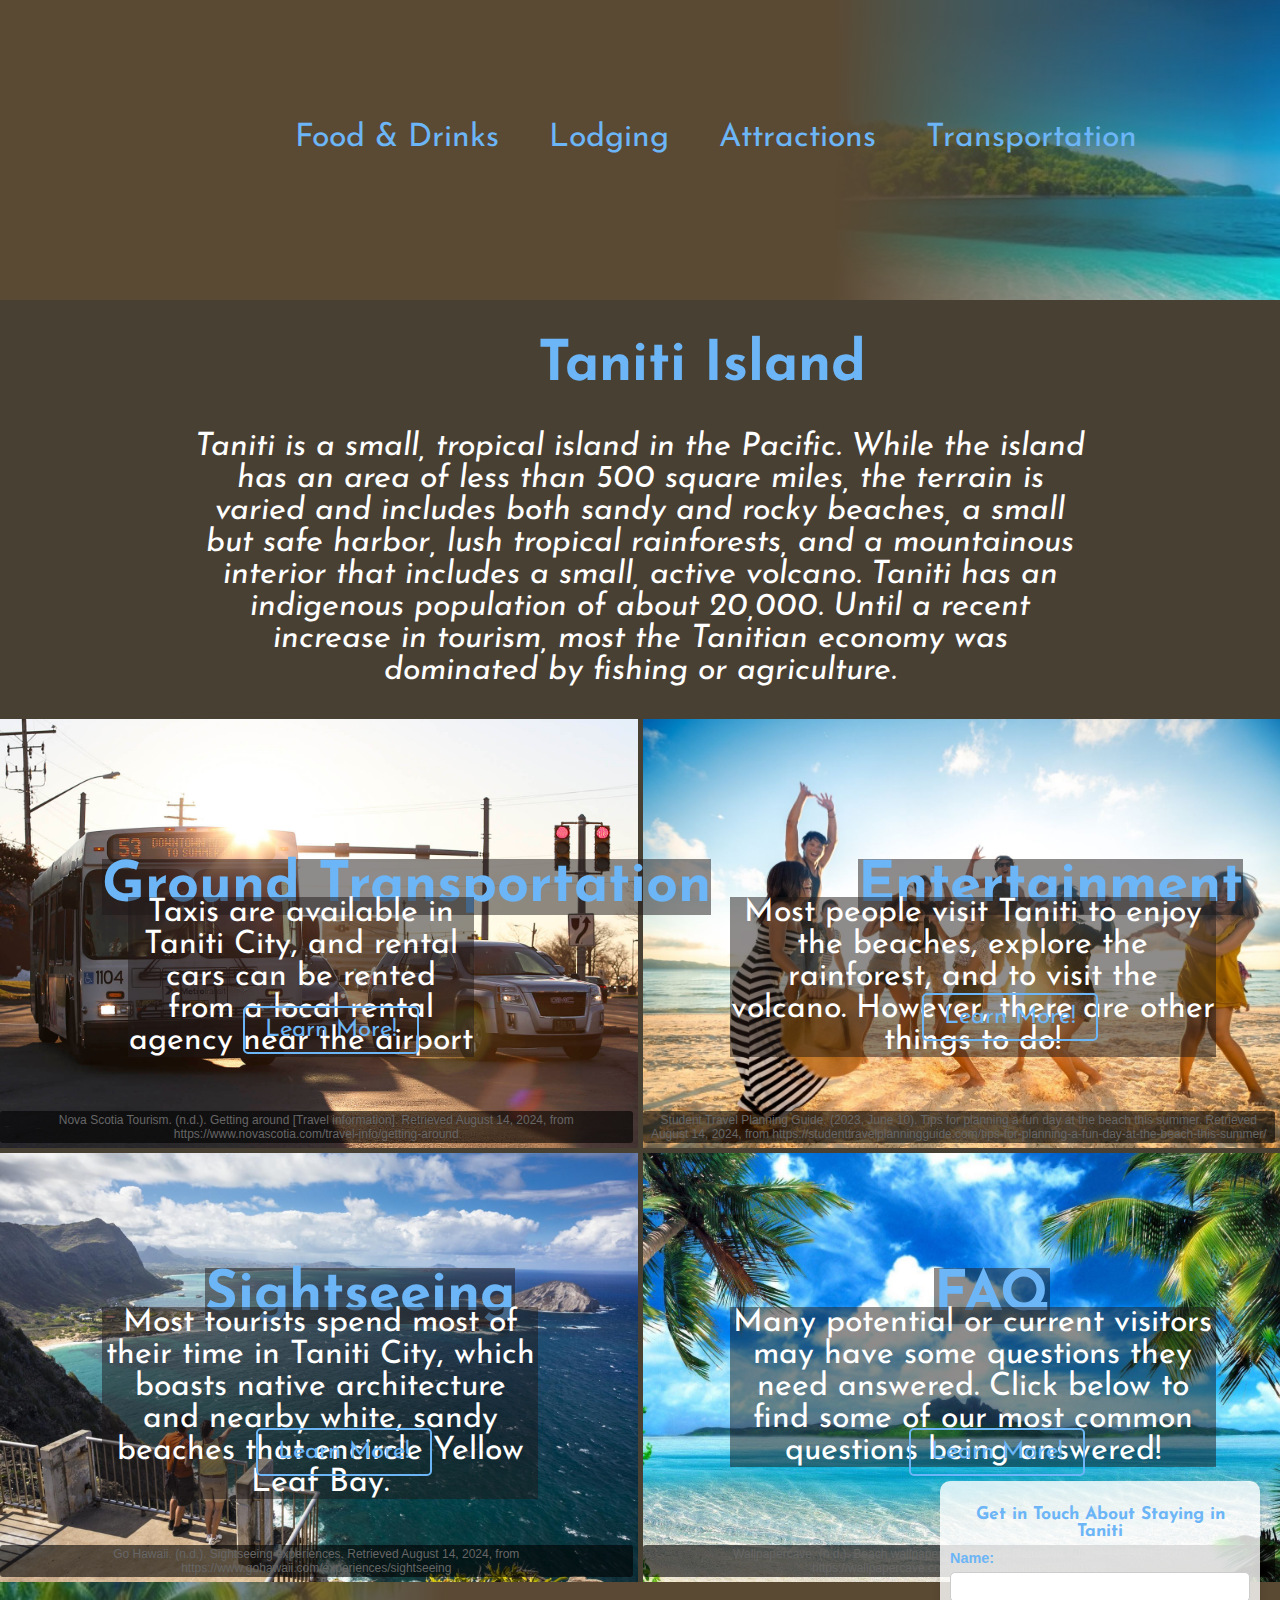
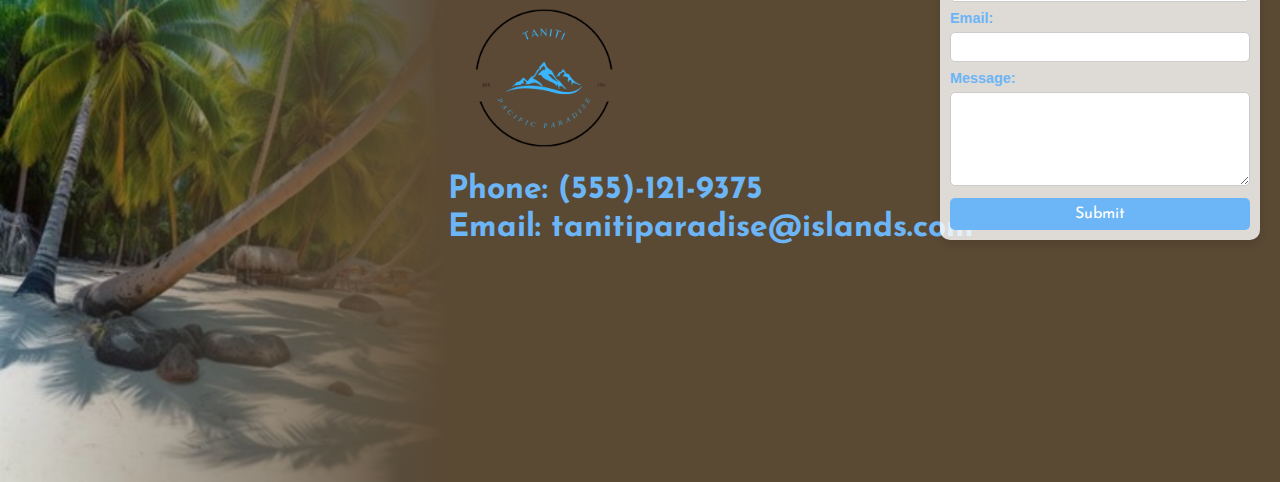
<file: index.html>
<!DOCTYPE html>
<html lang="en">
<head>
    <meta charset="UTF-8">
    <meta name="viewport" content="width=device-width, initial-scale=1.0">
    <title>Tanitian</title>
    <link rel="stylesheet" href="css/stylesheet1.css">
    <link href="https://fonts.googleapis.com/css2?family=Josefin+Sans:wght@100..700&display=swap" rel="stylesheet">
</head>
<body>
    <header>
        <a href="index.html"><img class="logo" src="img/logo.png"></a>
        <ul class="nav-links">
            <li><a href="food-drinks.html">Food & Drinks</a></li>
            <li><a href="lodging.html">Lodging</a></li>
            <li><a href="attractions.html">Attractions</a></li>
            <li><a href="transportation.html">Transportation</a></li>
        </ul>
    </header>
    <h1>Taniti Island</h1>
    <p class="about">Taniti is a small, tropical island in the Pacific. 
        While the island has an area of less than 500 square miles, the terrain is varied and includes both sandy and rocky beaches, 
        a small but safe harbor, lush tropical rainforests, and a mountainous interior that includes a small, active volcano. 
        Taniti has an indigenous population of about 20,000. Until a recent increase in tourism, most the Tanitian economy was dominated by fishing or agriculture.
    </p>
    <div class="image-grid">
        <div class="image-container">
            <img src="img/ground-image.jpg" alt="Image 1">
            <span class="img-credit">Nova Scotia Tourism. (n.d.). Getting around [Travel information]. 
                Retrieved August 14, 2024, from https://www.novascotia.com/travel-info/getting-around</span>
        </div>
        <div class="image-container">
            <img src="img/beach-image.jpg" alt="Image 2">
            <span class="img-credit">Student Travel Planning Guide. (2023, June 10). 
                Tips for planning a fun day at the beach this summer. Retrieved August 14, 2024, 
                from https://studenttravelplanningguide.com/tips-for-planning-a-fun-day-at-the-beach-this-summer/</span>
        </div>
        <div class="image-container">
            <img src="img/sightseeing.jpg" alt="Image 3">
            <span class="img-credit">Go Hawaii. (n.d.). Sightseeing experiences. 
                Retrieved August 14, 2024, from https://www.gohawaii.com/experiences/sightseeing</span>
        </div>
        <div class="image-container">
            <img src="img/FAQ-background.jpg" alt="Image 4">
            <span class="img-credit">Wallpapercave. (n.d.). Beach wallpaper [Wallpaper]. 
                Retrieved August 14, 2024, from https://wallpapercave.com/beach-wallpaper-1920x1080</span>
        </div>
    </div>
    <h2 class="ground-header">Ground Transportation</h2>
    <h2 class="entertainment-header">Entertainment</h2>
    <h2 class="sightseeing-header">Sightseeing</h2>
    <h2 class="faq-header">FAQ</h2>
    <p class="ground-p">Taxis are available in Taniti City, and rental cars can be rented from a local rental agency
        near the airport
    </p>
    <p class="entertainment-p">Most people visit Taniti to enjoy the beaches, explore the rainforest,
        and to visit the volcano. However, there are other things to do!
    </p>
    <p class="sightseeing-p">Most tourists spend most of their time in Taniti City,
         which boasts native architecture and nearby white, 
         sandy beaches that encircle Yellow Leaf Bay.
    </p>
    <p class="faq-p">Many potential or current visitors may have some questions they need answered. Click below to find
     some of our most common questions being answered!</p>
     <a href="transportation.html" class="custom-btn1">Learn More!</a>
     <a href="attractions.html" class="custom-btn2">Learn More!</a>
     <a href="attractions.html" class="custom-btn3">Learn More!</a>
     <a href="FAQ.html" class="custom-btn4">Learn More!</a>
</body>
<footer>
    <h1 class="phone-number">Phone: (555)-121-9375</h1>
    <h1 class="email">Email: tanitiparadise@islands.com</h1>
    <img class="logo-foot" src="img/logo.png">
    <div class="contact-form">
        <h2>Get in Touch About Staying in Taniti</h2>
        <form action="#" method="post">
            <label for="name">Name:</label>
            <input type="text" id="name" name="name" required>
    
            <label for="email">Email:</label>
            <input type="email" id="email" name="email" required>
    
            <label for="message">Message:</label>
            <textarea id="message" name="message" rows="5" required></textarea>
    
            <button type="submit" class="submit-btn">Submit</button>
        </form>
    </div>
</footer>
</file>
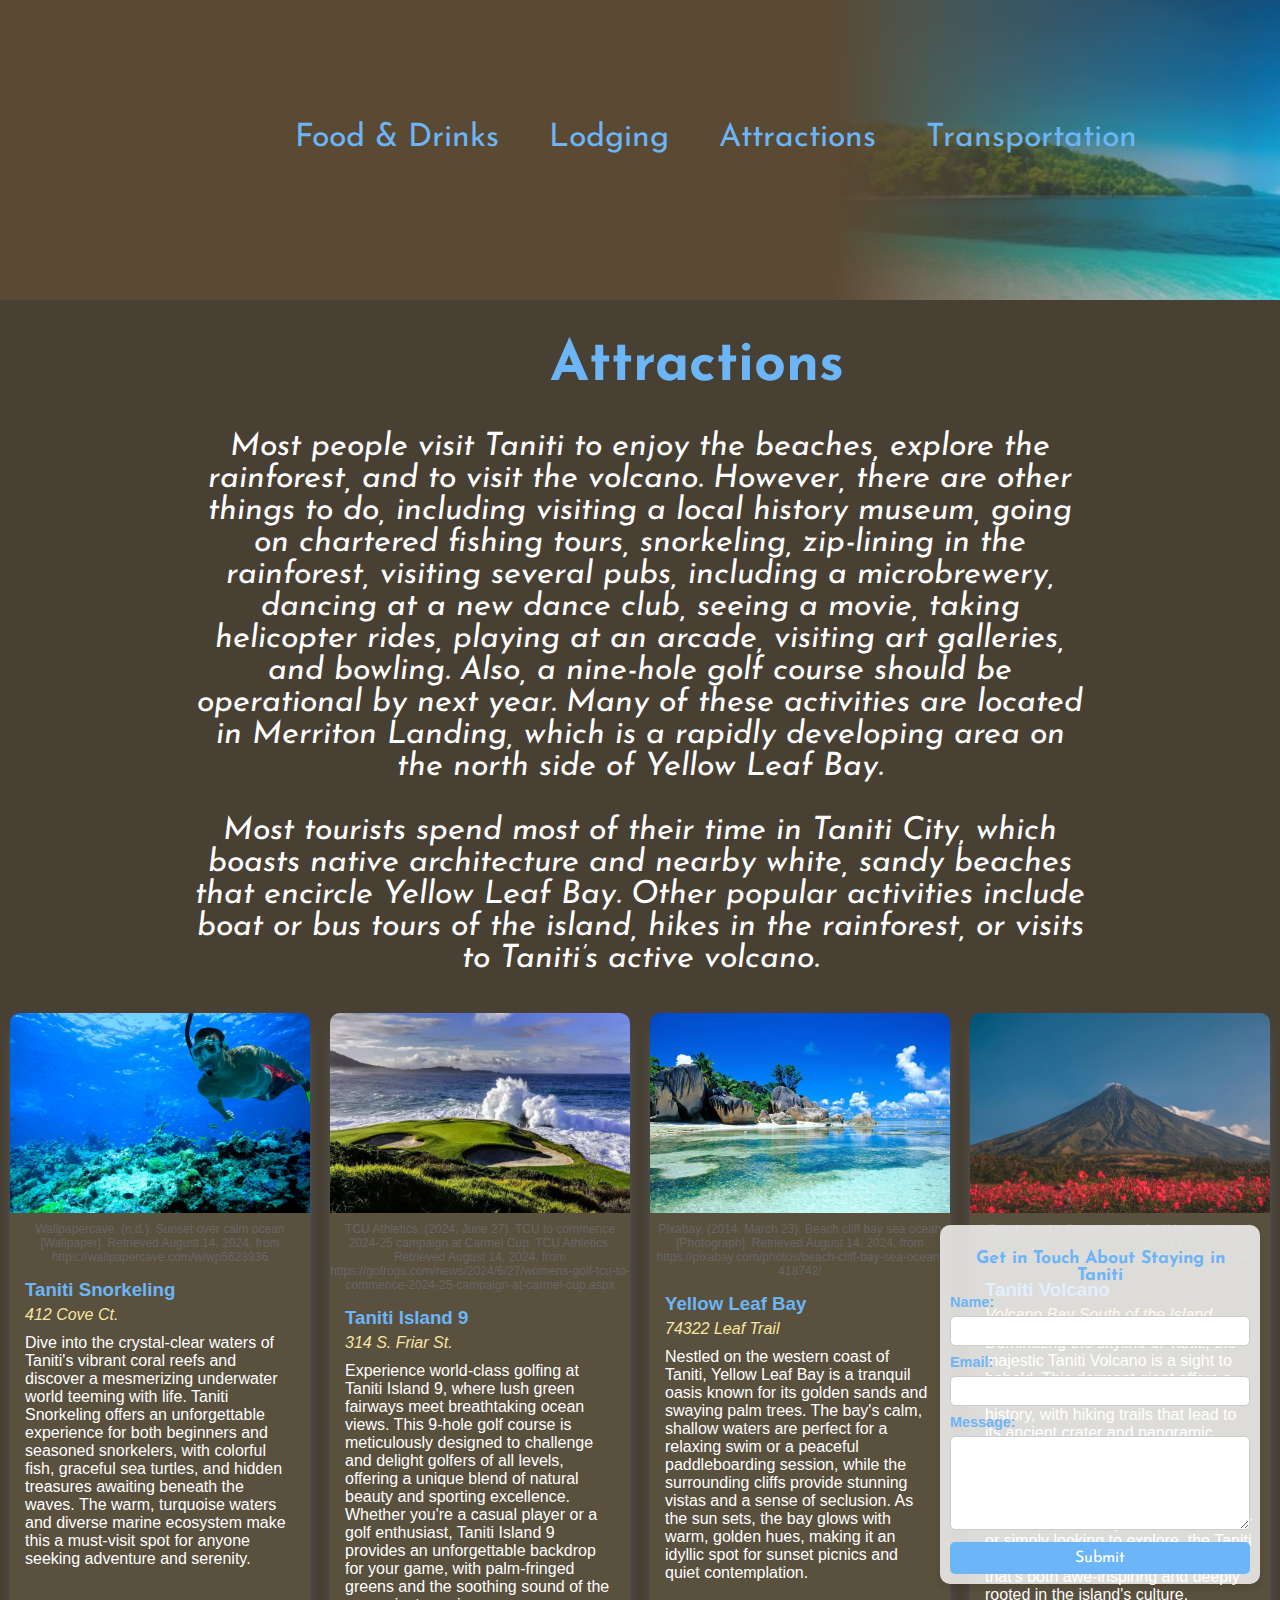
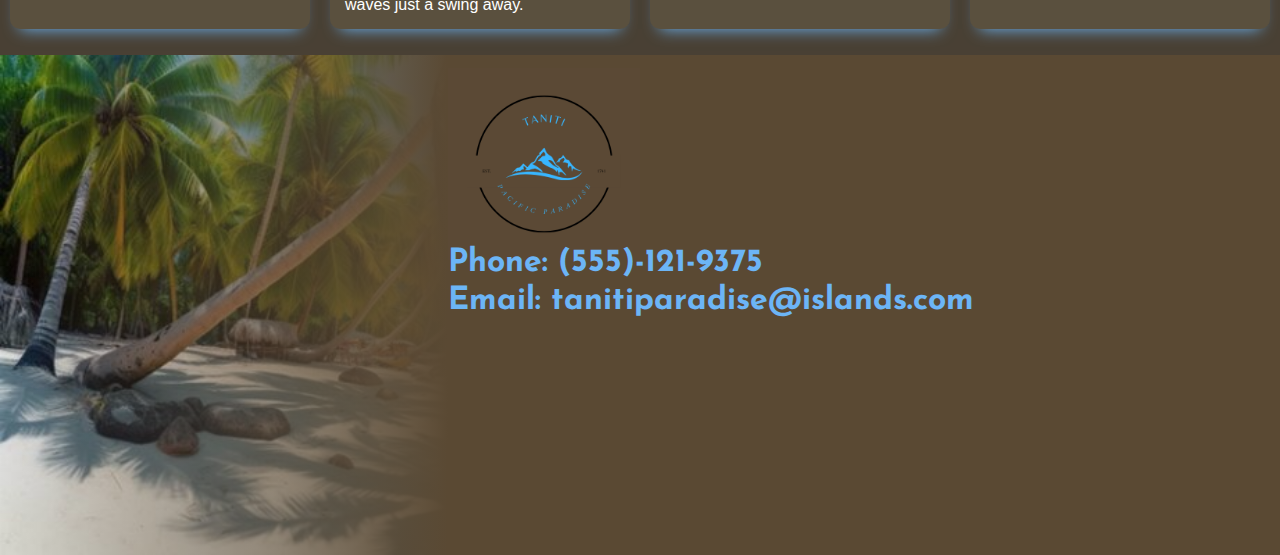
<file: attractions.html>
<!DOCTYPE html>
<html lang="en">
<head>
    <meta charset="UTF-8">
    <meta name="viewport" content="width=device-width, initial-scale=1.0">
    <title>Tanitian</title>
    <link rel="stylesheet" href="css/stylesheet5.css">
    <link href="https://fonts.googleapis.com/css2?family=Josefin+Sans:wght@100..700&display=swap" rel="stylesheet">
</head>
<body>
    <header>
        <a href="index.html"><img class="logo" src="img/logo.png"></a>
        <ul class="nav-links">
            <li><a href="food-drinks.html">Food & Drinks</a></li>
            <li><a href="lodging.html">Lodging</a></li>
            <li><a href="attractions.html">Attractions</a></li>
            <li><a href="transportation.html">Transportation</a></li>
        </ul>
    </header>
    <h1>Attractions</h1>
    <p class="about">Most people visit Taniti to enjoy the beaches, explore the rainforest, 
        and to visit the volcano. However, there are other things to do, including visiting a local history museum, 
        going on chartered fishing tours, snorkeling, zip-lining in the rainforest, visiting several pubs, 
        including a microbrewery, dancing at a new dance club, seeing a movie, taking helicopter rides, 
        playing at an arcade, visiting art galleries, and bowling. 
        Also, a nine-hole golf course should be operational by next year. 
        Many of these activities are located in Merriton Landing, 
        which is a rapidly developing area on the north side of Yellow Leaf Bay.<br>
        <br>
        Most tourists spend most of their time in Taniti City, which boasts native architecture and nearby white, 
        sandy beaches that encircle Yellow Leaf Bay. Other popular activities include boat or bus tours of the island, 
        hikes in the rainforest, or visits to Taniti’s active volcano.
    </p>
    <div class="projects-container">
        <div class="project-card">
            <img src="img/snorkeling-img.jpg" alt="Image 2">
            <p class="img-credit">Wallpapercave. (n.d.). Sunset over calm ocean [Wallpaper]. Retrieved August 14, 2024, 
                from https://wallpapercave.com/w/wp5623936</p>
            <div class="project-info">
                <h3>Taniti Snorkeling</h3>
                <p class="location">412 Cove Ct.</p>
                <p class="description">Dive into the crystal-clear waters of Taniti's vibrant coral reefs and discover a mesmerizing underwater world teeming with life. 
                    Taniti Snorkeling offers an unforgettable experience for both beginners and seasoned snorkelers, with colorful fish, 
                    graceful sea turtles, and hidden treasures awaiting beneath the waves. The warm, 
                    turquoise waters and diverse marine ecosystem make this a must-visit spot for anyone seeking adventure and serenity.</p>
            </div>
        </div>
        <div class="project-card">
            <img src="img/golf-img.webp" alt="Project Image 3">
            <p class="img-credit">TCU Athletics. (2024, June 27). TCU to commence 2024-25 campaign at Carmel Cup. 
                TCU Athletics. Retrieved August 14, 2024, 
                from https://gofrogs.com/news/2024/6/27/womens-golf-tcu-to-commence-2024-25-campaign-at-carmel-cup.aspx</p>
            <div class="project-info">
                <h3>Taniti Island 9</h3>
                <p class="location">314 S. Friar St.</p>
                <p class="description">Experience world-class golfing at Taniti Island 9, 
                    where lush green fairways meet breathtaking ocean views. 
                    This 9-hole golf course is meticulously designed to challenge and delight golfers of all levels, 
                    offering a unique blend of natural beauty and sporting excellence. 
                    Whether you're a casual player or a golf enthusiast, Taniti Island 9 provides an unforgettable backdrop for your game, 
                    with palm-fringed greens and the soothing sound of the waves just a swing away.</p>
            </div>
        </div>
        <div class="project-card">
            <img src="img/bay-img.jpg" alt="Project Image 4">
            <p class="img-credit">Pixabay. (2014, March 23). Beach cliff bay sea ocean [Photograph]. Retrieved August 14, 2024, 
                from https://pixabay.com/photos/beach-cliff-bay-sea-ocean-418742/</p>
            <div class="project-info">
                <h3>Yellow Leaf Bay</h3>
                <p class="location">74322 Leaf Trail</p>
                <p class="description">Nestled on the western coast of Taniti, 
                    Yellow Leaf Bay is a tranquil oasis known for its golden sands and swaying palm trees. 
                    The bay's calm, shallow waters are perfect for a relaxing swim or a peaceful paddleboarding session, 
                    while the surrounding cliffs provide stunning vistas and a sense of seclusion. 
                    As the sun sets, the bay glows with warm, golden hues, 
                    making it an idyllic spot for sunset picnics and quiet contemplation.</p>
            </div>
        </div>
        <div class="project-card">
            <img src="img/volcano-img.jpg" alt="Project Image 5">
            <p class="img-credit">Pexels. (n.d.). Search results for "Mayon volcano" [Photographs]. Retrieved August 14, 2024, 
                from https://www.pexels.com/search/mayon%20volcano/</p>
            <div class="project-info">
                <h3>Taniti Volcano</h3>
                <p class="location">Volcano Bay South of the Island</p>
                <p class="description">Dominating the skyline of Taniti, the majestic Taniti Volcano is a sight to behold. 
                    This dormant giant offers a unique blend of adventure and history, 
                    with hiking trails that lead to its ancient crater and panoramic views of the island. 
                    Along the way, you'll encounter lush rainforests, exotic wildlife, and a rich tapestry of myths and legends that surround the volcano. Whether you're an avid hiker or simply looking to explore, 
                    the Taniti Volcano promises an experience that's both awe-inspiring and deeply rooted in the island's culture.</p>
            </div>
        </div>
    </div>
    </body>
    <footer>
        <h1 class="phone-number">Phone: (555)-121-9375</h1>
        <h1 class="email">Email: tanitiparadise@islands.com</h1>
        <img class="logo-foot" src="img/logo.png">
        <div class="contact-form">
            <h2>Get in Touch About Staying in Taniti</h2>
            <form action="#" method="post">
                <label for="name">Name:</label>
                <input type="text" id="name" name="name" required>
        
                <label for="email">Email:</label>
                <input type="email" id="email" name="email" required>
        
                <label for="message">Message:</label>
                <textarea id="message" name="message" rows="5" required></textarea>
        
                <button type="submit" class="submit-btn">Submit</button>
            </form>
        </div>
    </footer>
</html>
</file>
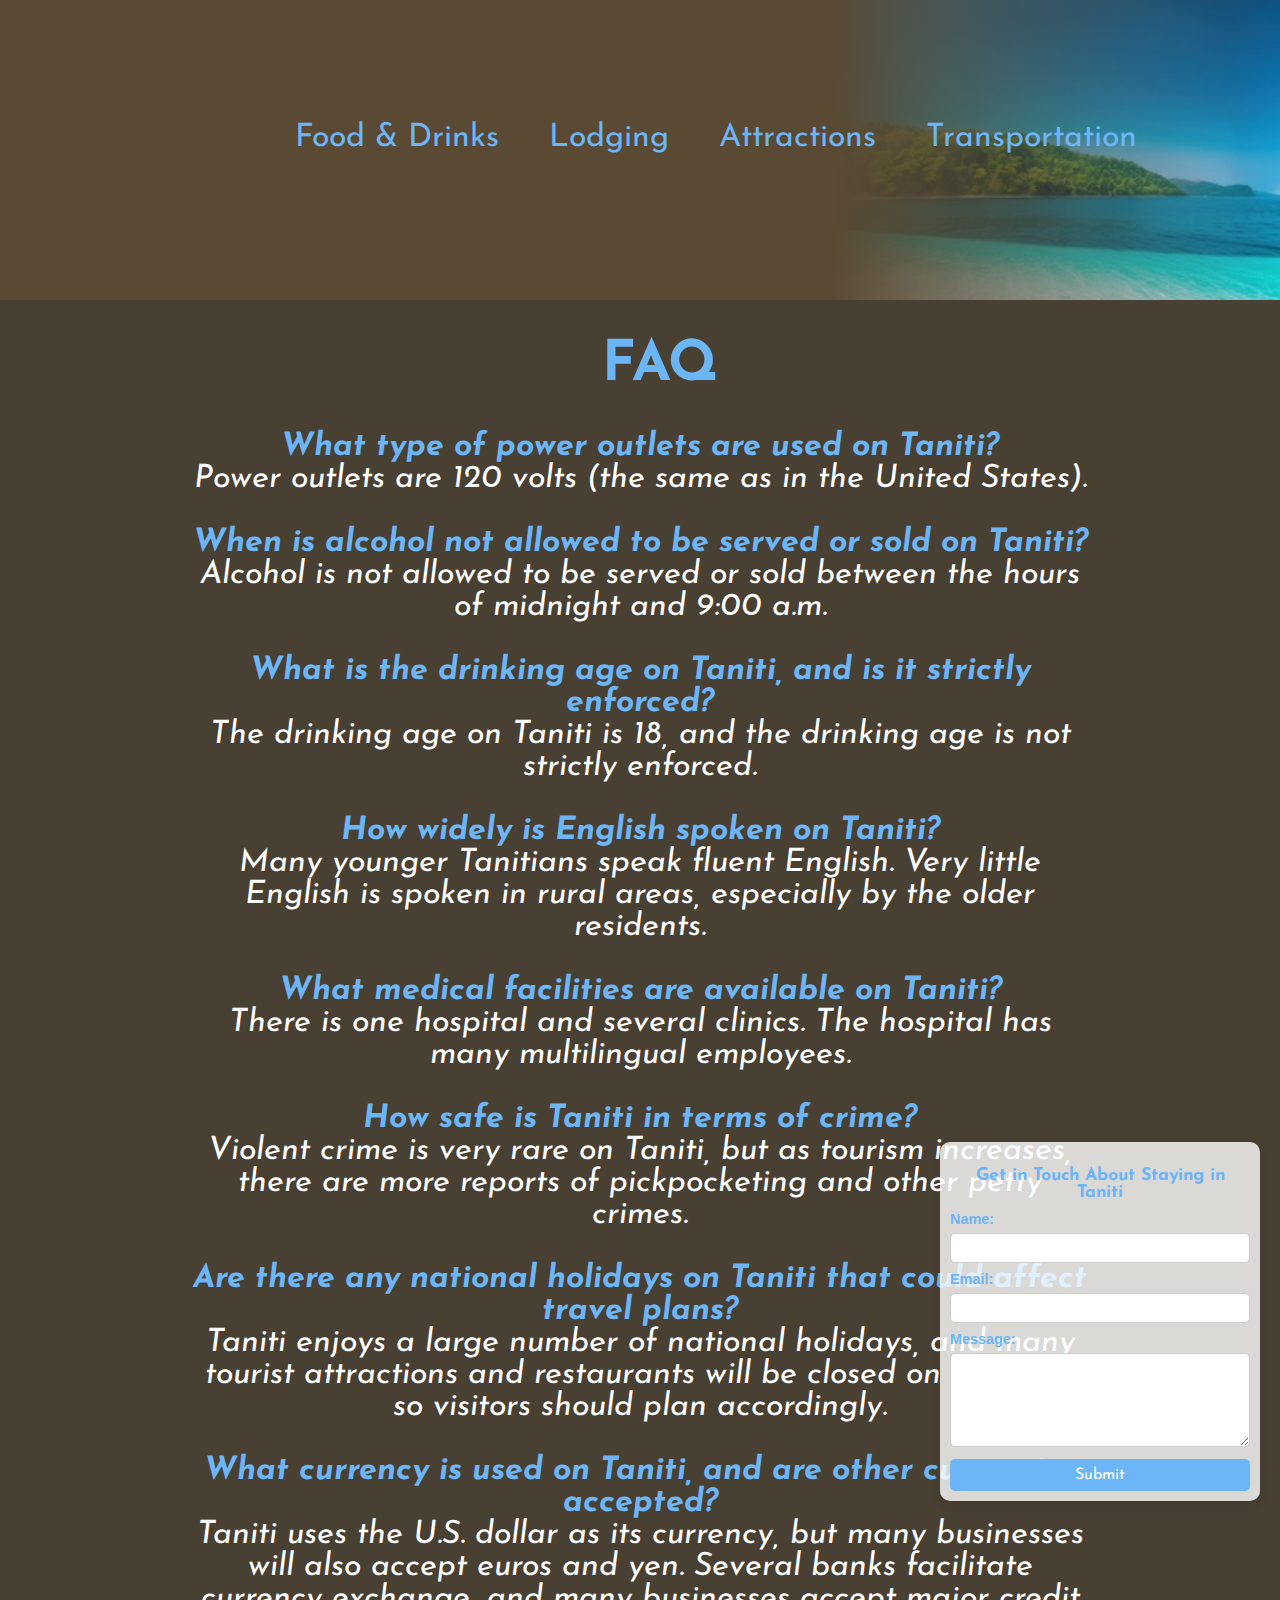
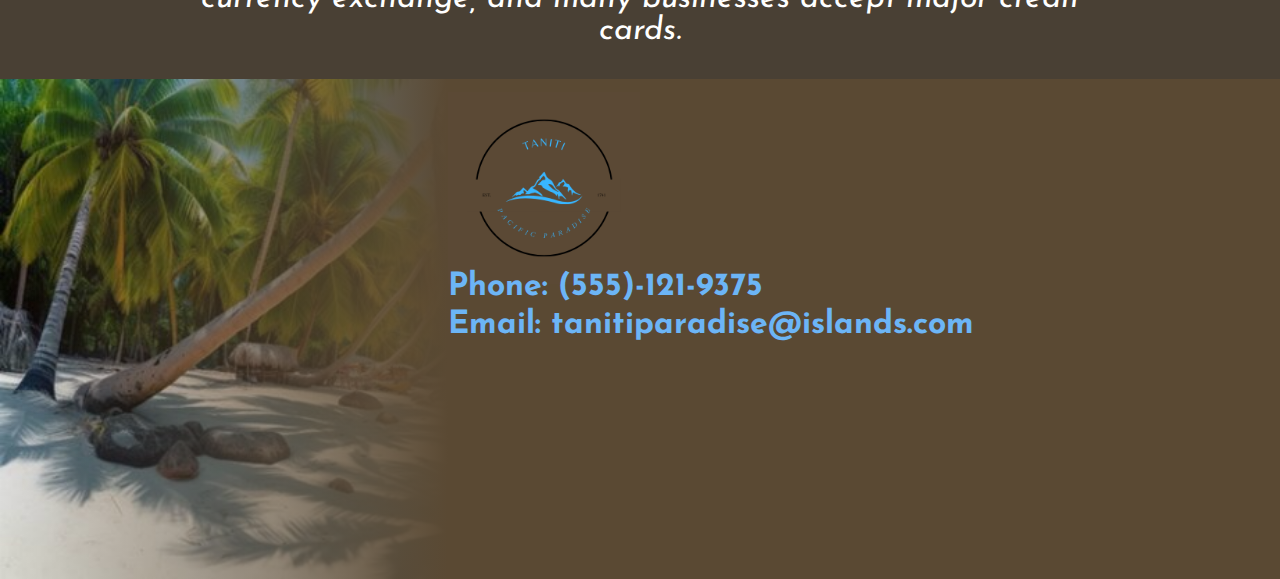
<file: FAQ.html>
<!DOCTYPE html>
<html lang="en">
<head>
    <meta charset="UTF-8">
    <meta name="viewport" content="width=device-width, initial-scale=1.0">
    <title>Tanitian</title>
    <link rel="stylesheet" href="css/stylesheet4.css">
    <link href="https://fonts.googleapis.com/css2?family=Josefin+Sans:wght@100..700&display=swap" rel="stylesheet">
</head>
<body>
    <header>
        <a href="index.html"><img class="logo" src="img/logo.png"></a>
        <ul class="nav-links">
            <li><a href="food-drinks.html">Food & Drinks</a></li>
            <li><a href="lodging.html">Lodging</a></li>
            <li><a href="attractions.html">Attractions</a></li>
            <li><a href="transportation.html">Transportation</a></li>
        </ul>
    </header>
    <h1>FAQ</h1>
    <div class="about">
        <p><strong>What type of power outlets are used on Taniti?</strong><br>
            Power outlets are 120 volts (the same as in the United States).
        </p>
    
        <p><strong>When is alcohol not allowed to be served or sold on Taniti?</strong><br>
            Alcohol is not allowed to be served or sold between the hours of midnight and 9:00 a.m.
        </p>
    
        <p><strong>What is the drinking age on Taniti, and is it strictly enforced?</strong><br>
            The drinking age on Taniti is 18, and the drinking age is not strictly enforced.
        </p>
    
        <p><strong>How widely is English spoken on Taniti?</strong><br>
            Many younger Tanitians speak fluent English. Very little English is spoken in rural areas, especially by the older residents.
        </p>
    
        <p><strong>What medical facilities are available on Taniti?</strong><br>
            There is one hospital and several clinics. The hospital has many multilingual employees.
        </p>
    
        <p><strong>How safe is Taniti in terms of crime?</strong><br>
            Violent crime is very rare on Taniti, but as tourism increases, there are more reports of pickpocketing and other petty crimes.
        </p>
    
        <p><strong>Are there any national holidays on Taniti that could affect travel plans?</strong><br>
            Taniti enjoys a large number of national holidays, and many tourist attractions and restaurants will be closed on holidays, so visitors should plan accordingly.
        </p>
    
        <p><strong>What currency is used on Taniti, and are other currencies accepted?</strong><br>
            Taniti uses the U.S. dollar as its currency, but many businesses will also accept euros and yen. Several banks facilitate currency exchange, and many businesses accept major credit cards.
        </p>
    </div>
</body>
<footer>
    <h1 class="phone-number">Phone: (555)-121-9375</h1>
    <h1 class="email">Email: tanitiparadise@islands.com</h1>
    <img class="logo-foot" src="img/logo.png">
    <div class="contact-form">
        <h2>Get in Touch About Staying in Taniti</h2>
        <form action="#" method="post">
            <label for="name">Name:</label>
            <input type="text" id="name" name="name" required>
    
            <label for="email">Email:</label>
            <input type="email" id="email" name="email" required>
    
            <label for="message">Message:</label>
            <textarea id="message" name="message" rows="5" required></textarea>
    
            <button type="submit" class="submit-btn">Submit</button>
        </form>
    </div>
</footer>
</file>
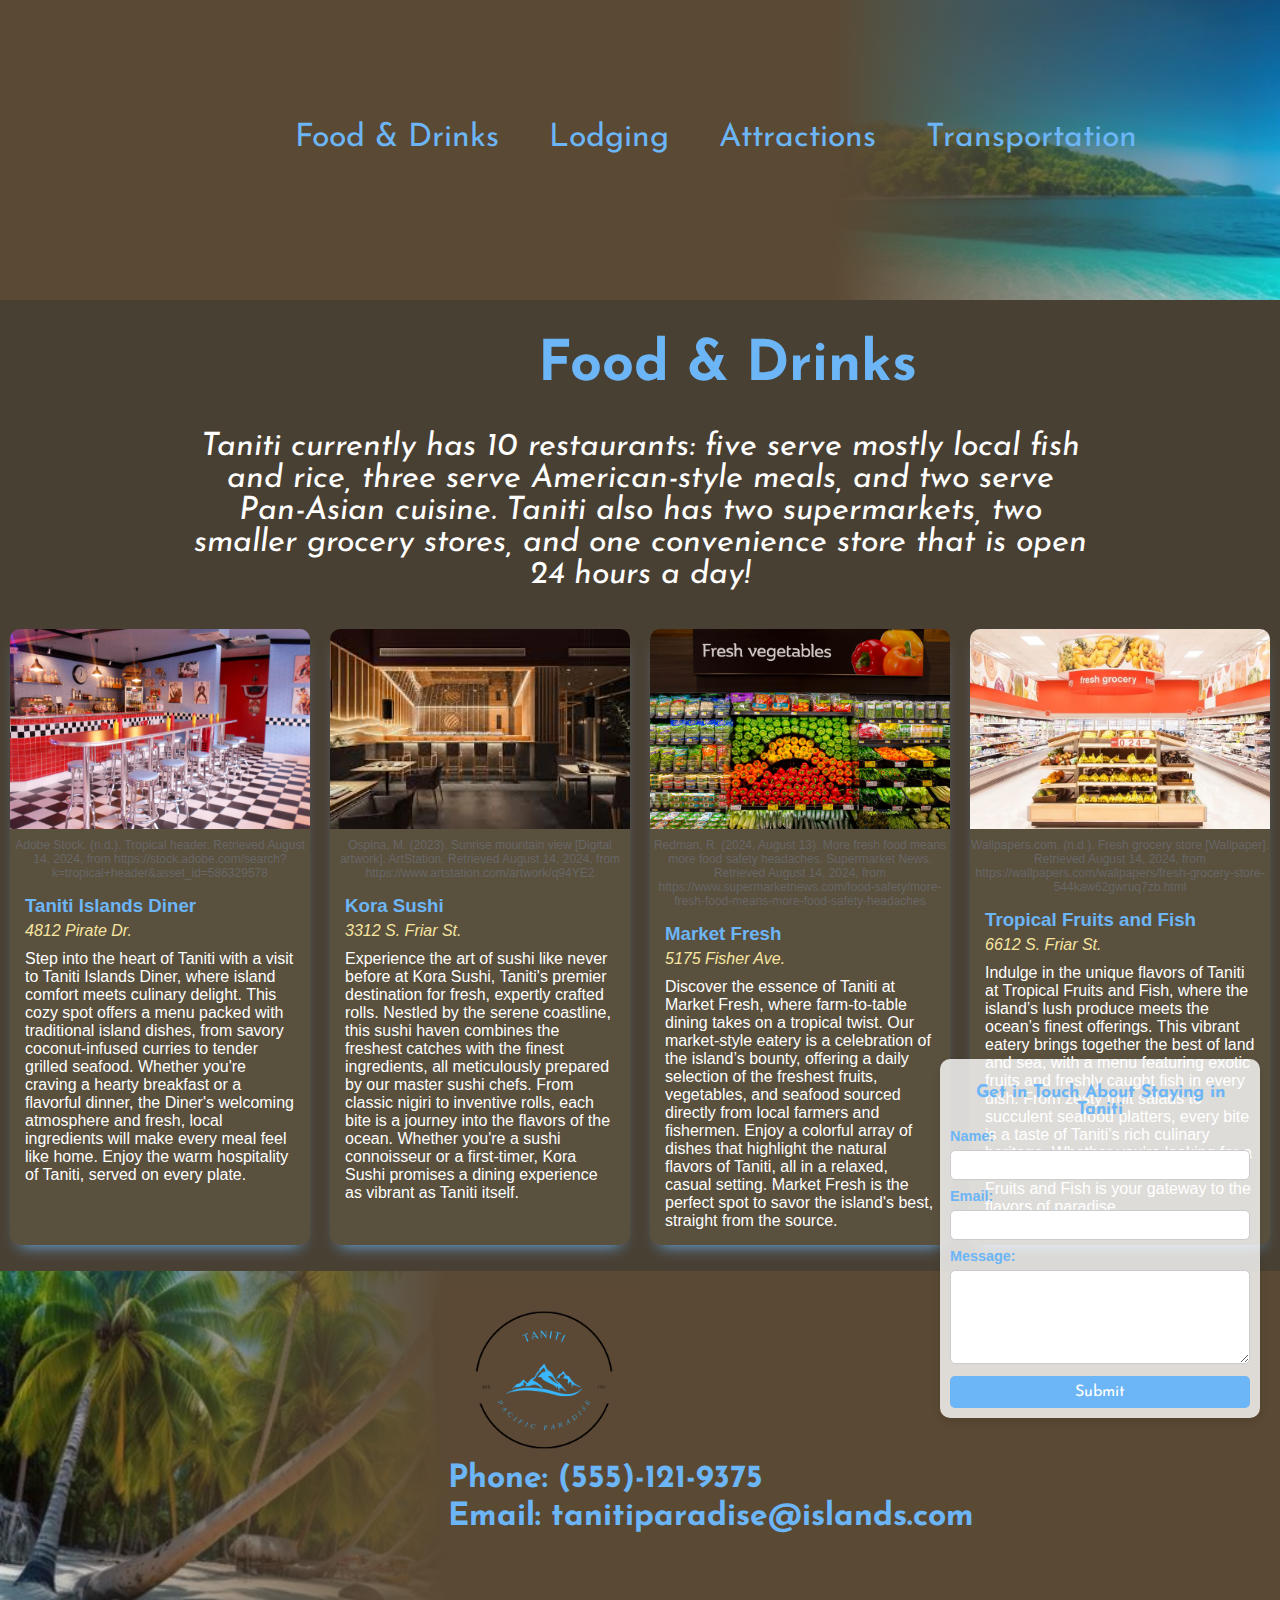
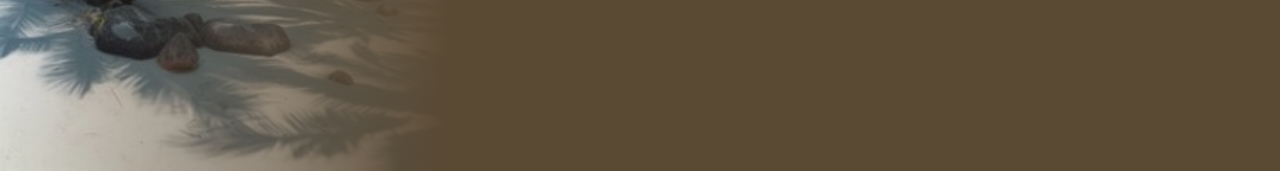
<file: food-drinks.html>
<!DOCTYPE html>
<html lang="en">
<head>
    <meta charset="UTF-8">
    <meta name="viewport" content="width=device-width, initial-scale=1.0">
    <title>Tanitian</title>
    <link rel="stylesheet" href="css/stylesheet2.css">
    <link href="https://fonts.googleapis.com/css2?family=Josefin+Sans:wght@100..700&display=swap" rel="stylesheet">
</head>
<body>
    <header>
        <a href="index.html"><img class="logo" src="img/logo.png"></a>
        <ul class="nav-links">
            <li><a href="food-drinks.html">Food & Drinks</a></li>
            <li><a href="lodging.html">Lodging</a></li>
            <li><a href="attractions.html">Attractions</a></li>
            <li><a href="transportation.html">Transportation</a></li>
        </ul>
    </header>
    <h1>Food & Drinks</h1>
    <p class="about">Taniti currently has 10 restaurants: five serve mostly local fish and rice, 
        three serve American-style meals, and two serve Pan-Asian cuisine. Taniti also has two supermarkets, 
        two smaller grocery stores, 
        and one convenience store that is open 24 hours a day! 
    </p>
    <div class="projects-container">
    <div class="project-card">
        <img src="img/diner-img.jpg" alt="Image 2">
        <p class="img-credit">Adobe Stock. (n.d.). Tropical header. Retrieved August 14, 2024, 
            from https://stock.adobe.com/search?k=tropical+header&asset_id=586329578</p>
        <div class="project-info">
            <h3>Taniti Islands Diner</h3>
            <p class="location">4812 Pirate Dr.</p>
            <p class="description">Step into the heart of Taniti with a visit to Taniti Islands Diner, 
                where island comfort meets culinary delight. This cozy spot offers a menu packed with traditional island dishes, 
                from savory coconut-infused curries to tender grilled seafood. Whether you're craving a hearty breakfast or a flavorful dinner, the Diner's welcoming atmosphere and fresh, local ingredients will make every meal feel like home. 
                Enjoy the warm hospitality of Taniti, served on every plate.</p>
        </div>
    </div>
    <div class="project-card">
        <img src="img/sushi-img.jfif" alt="Project Image 3">
        <p class="img-credit">
            Ospina, M. (2023). Sunrise mountain view [Digital artwork]. ArtStation. 
            Retrieved August 14, 2024, from https://www.artstation.com/artwork/q94YE2</p>
        <div class="project-info">
            <h3>Kora Sushi</h3>
            <p class="location">3312 S. Friar St.</p>
            <p class="description">Experience the art of sushi like never before at Kora Sushi, 
                Taniti's premier destination for fresh, expertly crafted rolls. Nestled by the serene coastline, 
                this sushi haven combines the freshest catches with the finest ingredients, 
                all meticulously prepared by our master sushi chefs. From classic nigiri to inventive rolls, 
                each bite is a journey into the flavors of the ocean. Whether you're a sushi connoisseur or a first-timer, 
                Kora Sushi promises a dining experience as vibrant as Taniti itself.</p>
        </div>
    </div>
    <div class="project-card">
        <img src="img/market-img.jpg" alt="Project Image 4">
            <p class="img-credit">Redman, R. (2024, August 13). More fresh food means more food safety headaches. Supermarket News. Retrieved August 14, 2024, 
                from https://www.supermarketnews.com/food-safety/more-fresh-food-means-more-food-safety-headaches</p>
        <div class="project-info">
            <h3>Market Fresh</h3>
            <p class="location">5175 Fisher Ave.</p>
            <p class="description">Discover the essence of Taniti at Market Fresh, 
                where farm-to-table dining takes on a tropical twist. Our market-style eatery is a celebration of the island’s bounty, 
                offering a daily selection of the freshest fruits, vegetables, 
                and seafood sourced directly from local farmers and fishermen. 
                Enjoy a colorful array of dishes that highlight the natural flavors of Taniti, all in a relaxed, casual setting. 
                Market Fresh is the perfect spot to savor the island's best, straight from the source.</p>
        </div>
    </div>
    <div class="project-card">
        <img src="img/grocery-img.webp" alt="Project Image 5">
        <p class="img-credit">Wallpapers.com. (n.d.). Fresh grocery store [Wallpaper]. Retrieved August 14, 2024, 
        from https://wallpapers.com/wallpapers/fresh-grocery-store-544kaw62gwruq7zb.html</p>
        <div class="project-info">
            <h3>Tropical Fruits and Fish</h3>
            <p class="location">6612 S. Friar St.</p>
            <p class="description">Indulge in the unique flavors of Taniti at Tropical Fruits and Fish, 
                where the island’s lush produce meets the ocean’s finest offerings. 
                This vibrant eatery brings together the best of land and sea, 
                with a menu featuring exotic fruits and freshly caught fish in every dish. 
                From zesty fruit salads to succulent seafood platters, every bite is a taste of Taniti’s rich culinary heritage. 
                Whether you’re looking for a light snack or a full meal, 
                Tropical Fruits and Fish is your gateway to the flavors of paradise.</p>
        </div>
    </div>
</div>
</body>
<footer>
    <h1 class="phone-number">Phone: (555)-121-9375</h1>
    <h1 class="email">Email: tanitiparadise@islands.com</h1>
    <img class="logo-foot" src="img/logo.png">
    <div class="contact-form">
        <h2>Get in Touch About Staying in Taniti</h2>
        <form action="#" method="post">
            <label for="name">Name:</label>
            <input type="text" id="name" name="name" required>
    
            <label for="email">Email:</label>
            <input type="email" id="email" name="email" required>
    
            <label for="message">Message:</label>
            <textarea id="message" name="message" rows="5" required></textarea>
    
            <button type="submit" class="submit-btn">Submit</button>
        </form>
    </div>
</footer>
</file>
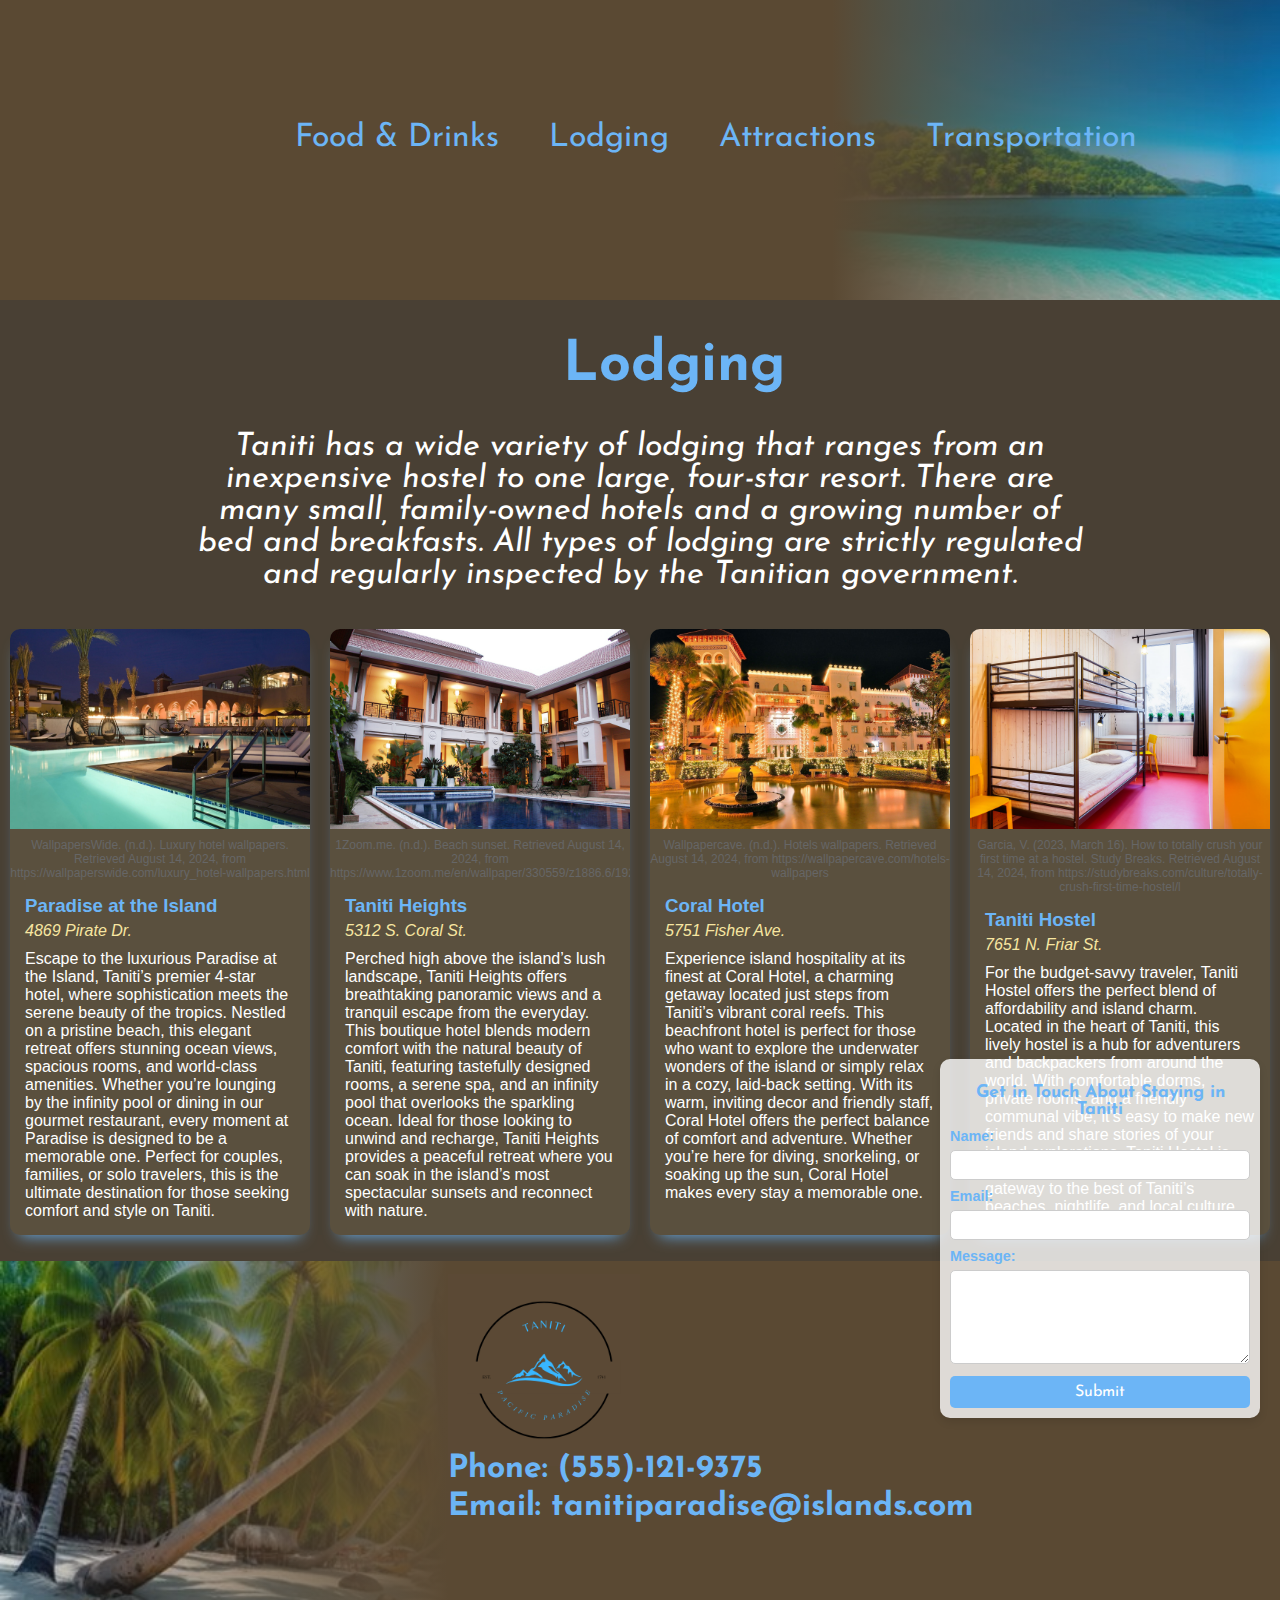
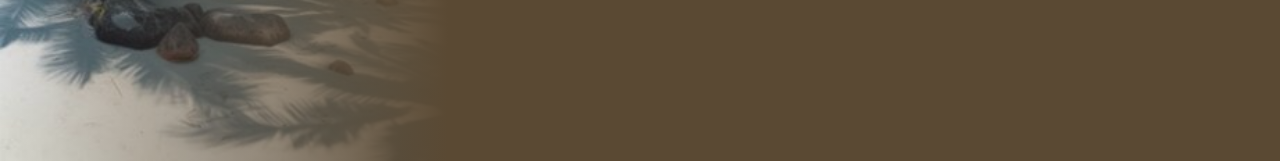
<file: lodging.html>
<!DOCTYPE html>
<html lang="en">
<head>
    <meta charset="UTF-8">
    <meta name="viewport" content="width=device-width, initial-scale=1.0">
    <title>Tanitian</title>
    <link rel="stylesheet" href="css/stylesheet3.css">
    <link href="https://fonts.googleapis.com/css2?family=Josefin+Sans:wght@100..700&display=swap" rel="stylesheet">
</head>
<body>
    <header>
        <a href="index.html"><img class="logo" src="img/logo.png"></a>
        <ul class="nav-links">
            <li><a href="food-drinks.html">Food & Drinks</a></li>
            <li><a href="lodging.html">Lodging</a></li>
            <li><a href="attractions.html">Attractions</a></li>
            <li><a href="transportation.html">Transportation</a></li>
        </ul>
    </header>
    <h1>Lodging</h1>
    <p class="about">Taniti has a wide variety of lodging that ranges from an inexpensive hostel to one large, 
        four-star resort. There are many small, family-owned hotels and a growing number of bed and breakfasts. 
        All types of lodging are strictly regulated and regularly inspected by the Tanitian government.
    </p>
    <div class="projects-container">
    <div class="project-card">
        <img src="img/hotel1-img.jpg" alt="Image 2">
        <p class="img-credit">WallpapersWide. (n.d.). Luxury hotel wallpapers. Retrieved August 14, 2024, 
            from https://wallpaperswide.com/luxury_hotel-wallpapers.html</p>
        <div class="project-info">
            <h3>Paradise at the Island</h3>
            <p class="location">4869 Pirate Dr.</p>
            <p class="description">Escape to the luxurious Paradise at the Island, Taniti’s premier 4-star hotel, 
                where sophistication meets the serene beauty of the tropics. 
                Nestled on a pristine beach, this elegant retreat offers stunning ocean views, spacious rooms, 
                and world-class amenities. Whether you’re lounging by the infinity pool or dining in our gourmet restaurant, 
                every moment at Paradise is designed to be a memorable one. Perfect for couples, families, or solo travelers, 
                this is the ultimate destination for those seeking comfort and style on Taniti.</p>
        </div>
    </div>
    <div class="project-card">
        <img src="img/hotel2-img.jpg" alt="Project Image 3">
        <p class="img-credit">1Zoom.me. (n.d.). Beach sunset. 
            Retrieved August 14, 2024, from https://www.1zoom.me/en/wallpaper/330559/z1886.6/1920x1080</p>
        <div class="project-info">
            <h3>Taniti Heights</h3>
            <p class="location">5312 S. Coral St.</p>
            <p class="description">Perched high above the island’s lush landscape, 
                Taniti Heights offers breathtaking panoramic views and a tranquil escape from the everyday. 
                This boutique hotel blends modern comfort with the natural beauty of Taniti, featuring tastefully designed rooms, 
                a serene spa, and an infinity pool that overlooks the sparkling ocean. Ideal for those looking to unwind and recharge, 
                Taniti Heights provides a peaceful retreat where you can soak in the island’s most spectacular sunsets and reconnect with nature.</p>
        </div>
    </div>
    <div class="project-card">
        <img src="img/hotel3-img.jpg" alt="Project Image 4">
        <p class="img-credit">Wallpapercave. (n.d.). Hotels wallpapers.
            Retrieved August 14, 2024, from https://wallpapercave.com/hotels-wallpapers</p>
        <div class="project-info">
            <h3>Coral Hotel</h3>
            <p class="location">5751 Fisher Ave.</p>
            <p class="description">Experience island hospitality at its finest at Coral Hotel, 
                a charming getaway located just steps from Taniti’s vibrant coral reefs. 
                This beachfront hotel is perfect for those who want to explore the underwater wonders of the island or simply relax in a cozy, 
                laid-back setting. With its warm, inviting decor and friendly staff, Coral Hotel offers the perfect balance of comfort and adventure. 
                Whether you’re here for diving, snorkeling, or soaking up the sun, 
                Coral Hotel makes every stay a memorable one.</p>
        </div>
    </div>
    <div class="project-card">
        <img src="img/hostel-img.jpg" alt="Project Image 5">
        <p class="img-credit">Garcia, V. (2023, March 16). How to totally crush your first time at a hostel. Study Breaks. 
            Retrieved August 14, 2024, from https://studybreaks.com/culture/totally-crush-first-time-hostel/l</p>
        <div class="project-info">
            <h3>Taniti Hostel</h3>
            <p class="location">7651 N. Friar St.</p>
            <p class="description">For the budget-savvy traveler,
                 Taniti Hostel offers the perfect blend of affordability and island charm.
                 Located in the heart of Taniti, this lively hostel is a hub for adventurers and backpackers from around the world.
                 With comfortable dorms, private rooms, and a friendly communal vibe, 
                 it’s easy to make new friends and share stories of your island explorations. 
                 Taniti Hostel is more than just a place to stay;
                 it’s a gateway to the best of Taniti’s beaches, nightlife, and local culture.</p>
        </div>
    </div>
</div>
</body>
<footer>
    <h1 class="phone-number">Phone: (555)-121-9375</h1>
    <h1 class="email">Email: tanitiparadise@islands.com</h1>
    <img class="logo-foot" src="img/logo.png">
    <div class="contact-form">
        <h2>Get in Touch About Staying in Taniti</h2>
        <form action="#" method="post">
            <label for="name">Name:</label>
            <input type="text" id="name" name="name" required>
    
            <label for="email">Email:</label>
            <input type="email" id="email" name="email" required>
    
            <label for="message">Message:</label>
            <textarea id="message" name="message" rows="5" required></textarea>
    
            <button type="submit" class="submit-btn">Submit</button>
        </form>
    </div>
</footer>
</file>
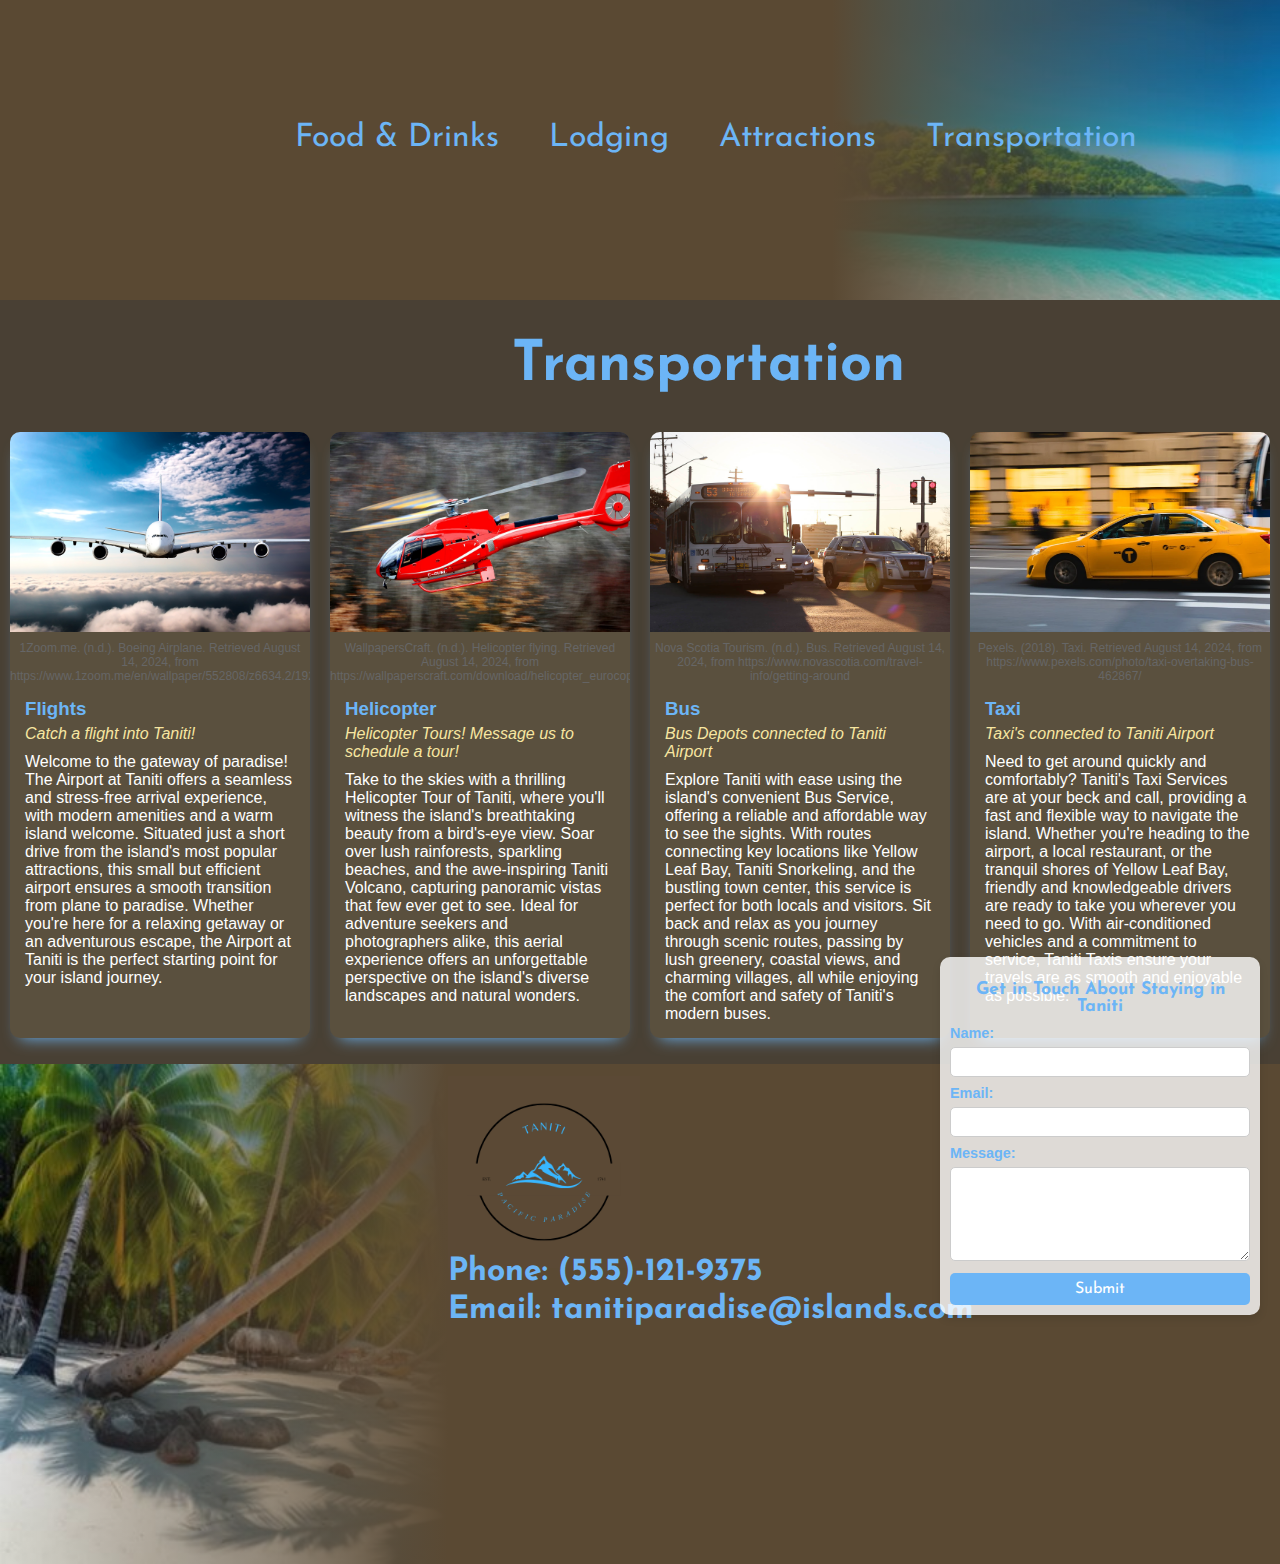
<file: transportation.html>
<!DOCTYPE html>
<html lang="en">
<head>
    <meta charset="UTF-8">
    <meta name="viewport" content="width=device-width, initial-scale=1.0">
    <title>Tanitian</title>
    <link rel="stylesheet" href="css/stylesheet6.css">
    <link href="https://fonts.googleapis.com/css2?family=Josefin+Sans:wght@100..700&display=swap" rel="stylesheet">
</head>
<body>
    <header>
        <a href="index.html"><img class="logo" src="img/logo.png"></a>
        <ul class="nav-links">
            <li><a href="food-drinks.html">Food & Drinks</a></li>
            <li><a href="lodging.html">Lodging</a></li>
            <li><a href="attractions.html">Attractions</a></li>
            <li><a href="transportation.html">Transportation</a></li>
        </ul>
    </header>
    <h1>Transportation</h1>
    <p class="about">
    </p>
    <div class="projects-container">
        <div class="project-card">
            <img src="img/airplane-img.jpg" alt="Image 2">
            <p class="img-credit">1Zoom.me. (n.d.). Boeing Airplane. 
                Retrieved August 14, 2024, from https://www.1zoom.me/en/wallpaper/552808/z6634.2/1920x1080</p>
            <div class="project-info">
                <h3>Flights</h3>
                <p class="location">Catch a flight into Taniti!</p>
                <p class="description">Welcome to the gateway of paradise! 
                    The Airport at Taniti offers a seamless and stress-free arrival experience, 
                    with modern amenities and a warm island welcome. 
                    Situated just a short drive from the island's most popular attractions, 
                    this small but efficient airport ensures a smooth transition from plane to paradise. 
                    Whether you're here for a relaxing getaway or an adventurous escape, 
                    the Airport at Taniti is the perfect starting point for your island journey.</p>
            </div>
        </div>
        <div class="project-card">
            <img src="img/heli-img.jpg" alt="Project Image 3">
            <p class="img-credit">WallpapersCraft. (n.d.). Helicopter flying. 
                Retrieved August 14, 2024, 
                from https://wallpaperscraft.com/download/helicopter_eurocopter_ec_130_single_engine_airbus_helicopters_flying_blur_100173/1920x1080</p>
            <div class="project-info">
                <h3>Helicopter</h3>
                <p class="location">Helicopter Tours! Message us to schedule a tour!</p>
                <p class="description">Take to the skies with a thrilling Helicopter Tour of Taniti, 
                    where you'll witness the island's breathtaking beauty from a bird's-eye view. 
                    Soar over lush rainforests, sparkling beaches, and the awe-inspiring Taniti Volcano, 
                    capturing panoramic vistas that few ever get to see. Ideal for adventure seekers and photographers alike, 
                    this aerial experience offers an unforgettable perspective on the island's diverse landscapes and natural wonders.</p>
            </div>
        </div>
        <div class="project-card">
            <img src="img/ground-image.jpg" alt="Project Image 4">
            <p class="img-credit">Nova Scotia Tourism. (n.d.). Bus. 
                Retrieved August 14, 2024, from https://www.novascotia.com/travel-info/getting-around</p>
            <div class="project-info">
                <h3>Bus</h3>
                <p class="location">Bus Depots connected to Taniti Airport</p>
                <p class="description">Explore Taniti with ease using the island's convenient Bus Service, 
                    offering a reliable and affordable way to see the sights. With routes connecting key locations like Yellow Leaf Bay, 
                    Taniti Snorkeling, and the bustling town center, this service is perfect for both locals and visitors. 
                    Sit back and relax as you journey through scenic routes, passing by lush greenery, coastal views, 
                    and charming villages, 
                    all while enjoying the comfort and safety of Taniti's modern buses.</p>
            </div>
        </div>
        <div class="project-card">
            <img src="img/taxi-img.webp" alt="Project Image 5">
            <p class="img-credit">Pexels. (2018). Taxi. 
            Retrieved August 14, 2024, from https://www.pexels.com/photo/taxi-overtaking-bus-462867/</p>
            <div class="project-info">
                <h3>Taxi</h3>
                <p class="location">Taxi's connected to Taniti Airport</p>
                <p class="description">Need to get around quickly and comfortably? 
                    Taniti's Taxi Services are at your beck and call, providing a fast and flexible way to navigate the island. 
                    Whether you're heading to the airport, a local restaurant, or the tranquil shores of Yellow Leaf Bay, 
                    friendly and knowledgeable drivers are ready to take you wherever you need to go. 
                    With air-conditioned vehicles and a commitment to service, 
                    Taniti Taxis ensure your travels are as smooth and enjoyable as possible.</p>
            </div>
        </div>
    </div>
    </body>
    <footer>
        <h1 class="phone-number">Phone: (555)-121-9375</h1>
        <h1 class="email">Email: tanitiparadise@islands.com</h1>
        <img class="logo-foot" src="img/logo.png">
        <div class="contact-form">
            <h2>Get in Touch About Staying in Taniti</h2>
            <form action="#" method="post">
                <label for="name">Name:</label>
                <input type="text" id="name" name="name" required>
        
                <label for="email">Email:</label>
                <input type="email" id="email" name="email" required>
        
                <label for="message">Message:</label>
                <textarea id="message" name="message" rows="5" required></textarea>
        
                <button type="submit" class="submit-btn">Submit</button>
            </form>
        </div>
    </footer>
</html>
</file>
<file: css/stylesheet1.css>
body {
    margin: 0;
    padding: 0;
    font-family: Arial, sans-serif;
    background-color: rgb(73, 64, 52);
}


header {
    height: 300px;
    justify-content: center;
    color: white;
    background: linear-gradient(to right, rgb(90, 73, 51) 65%, rgba(210, 180, 140, 0) 100%),
                url('../img/background.jpg') no-repeat right center / cover;
}

header h1 {
    position: relative;
    z-index: 1;
}

@keyframes fadeIn {
    from {
        opacity: 0;
    }
    to {
        opacity: 1;
    }
}

.logo {
    width: 25%;
    height: 100%;
    opacity: 0;
    animation: fadeIn 2.0s ease-in-out forwards; 
}

.nav-links {
    position: absolute;
    list-style-type: none;
    display: flex;
    font-size: 32px;
    margin: 0;
    margin-top: -15%;
    margin-left: 18%;
    font-family: "Josefin Sans", sans-serif;
}

.nav-links li {
    margin: 10px 25px; 
    white-space: nowrap; 
    display: inline-block;
    transition: transform 0.3s ease, border-color 0.3s ease, color 0.3s ease;
}

.nav-links li:hover {
    transform: scale(1.1);
}

a {
    text-decoration: none;
    color:#6cb5f6;
}

a:hover {
    color:white
}

h1 {
    color: #6cb5f6;
    margin-left: 42%;
    font-family: "Josefin Sans", sans-serif;
    font-size: 56px;
}

.about {
    text-align: center;
    margin-left: 15%;
    margin-right: 15%;
    font-size: 32px;
    color: white;
    font-family: "Josefin Sans", sans-serif;
    font-style: italic;
}

.image-grid {
    display: grid;
    grid-template-columns: repeat(2, 1fr);
    grid-template-rows: repeat(2, 1fr);
    gap: 5px; 
    width: 100%;
    max-width: 100%;
    margin: 0 auto; 
}

.image-container {
    position: relative;
}

.image-grid img {
    width: 100%;
    height: 100%;
    object-fit: cover;
}

.img-credit {
    position: absolute;
    bottom: 5px;
    right: 5px;
    font-size: 12px;
    color: #fff;
    background-color: rgba(0, 0, 0, 0.6);
    padding: 2px 5px;
    border-radius: 3px;
    pointer-events: none; /* Ensures text does not block clicks */
}

.ground-header {
    color: #6cb5f6;
    font-size: 56px;
    background-color: rgba(29, 24, 24, 0.5);
    margin-left: 8%;
    position: absolute;
    margin-top: -56.5%;
    font-family: "Josefin Sans", sans-serif;
}

.entertainment-header {
    color: #6cb5f6;
    font-size: 56px;
    background-color: rgba(29, 24, 24, 0.5);
    margin-left: 67%;
    position: absolute;
    margin-top: -56.5%;
    font-family: "Josefin Sans", sans-serif;
}

.sightseeing-header {
    color: #6cb5f6;
    font-size: 56px;
    background-color: rgba(29, 24, 24, 0.5);
    margin-left: 16%;
    position: absolute;
    margin-top: -24.55%;
    font-family: "Josefin Sans", sans-serif;
}

.faq-header {
    color: #6cb5f6;
    font-size: 56px;
    background-color: rgba(29, 24, 24, 0.5);
    margin-left: 73%;
    position: absolute;
    font-family: "Josefin Sans", sans-serif;
    margin-top: -24.55%;
}

.ground-p {
  position: absolute;
  text-align: center; 
  background-color: rgba(29, 24, 24, 0.5); 
  margin-top: -53.5%;  
  color: white; 
  margin-left: 10%; 
  margin-right: 63%;
  font-size: 32px;
  font-family: "Josefin Sans", sans-serif;
}

.entertainment-p {
    position: absolute;
    text-align: center;   
    background-color: rgba(29, 24, 24, 0.5);
    margin-top: -53.5%;  
    color: white; 
    margin-left: 57%; 
    margin-right: 5%;
    font-size: 32px;
    font-family: "Josefin Sans", sans-serif;
}

.sightseeing-p {
    position: absolute;
    text-align: center;
    background-color: rgba(29, 24, 24, 0.5);   
    margin-top: -21.5%;  
    color: white; 
    margin-left: 8%; 
    margin-right: 58%;
    font-size: 32px;
    font-family: "Josefin Sans", sans-serif;
}

.faq-p {
    position: absolute;
    text-align: center;   
    background-color: rgba(29, 24, 24, 0.5); 
    margin-top: -21.5%;  
    color: white; 
    margin-left: 57%; 
    margin-right: 5%;
    font-size: 32px;
    font-family: "Josefin Sans", sans-serif;
}

.custom-btn1 {
    position: absolute;
    padding: 10px 20px;
    font-size: 24px;
    color: #6cb5f6; 
    background-color: transparent; 
    border: 2px solid #6cb5f6; 
    border-radius: 5px; 
    cursor: pointer;
    transition: background-color 0.3s ease, color 0.3s ease;
    margin-top: -45%;
    margin-left: 19%;
    font-family: "Josefin Sans", sans-serif;
}

.custom-btn1:hover {
    background-color: white; 
    color: #6cb5f6; 
}

.custom-btn2 {
    position: absolute;
    padding: 10px 20px;
    font-size: 24px;
    color: #6cb5f6;
    background-color: transparent; 
    border: 2px solid #6cb5f6; 
    border-radius: 5px; 
    cursor: pointer;
    transition: background-color 0.3s ease, color 0.3s ease;
    margin-top: -46%;
    margin-left: 72%;
    font-family: "Josefin Sans", sans-serif;
}

.custom-btn2:hover {
    background-color: white; 
    color: #6cb5f6; 
}

.custom-btn3 {
    position: absolute;
    padding: 10px 20px;
    font-size: 24px;
    color: #6cb5f6; 
    background-color: transparent; 
    border: 2px solid #6cb5f6; 
    border-radius: 5px; 
    cursor: pointer;
    transition: background-color 0.3s ease, color 0.3s ease;
    margin-top: -12%;
    margin-left: 20%;
    font-family: "Josefin Sans", sans-serif;
}

.custom-btn3:hover {
    background-color: white; 
    color: #6cb5f6; 
}

.custom-btn4 {
    position: absolute;
    padding: 10px 20px;
    font-size: 24px;
    color: #6cb5f6; 
    background-color: transparent; 
    border: 2px solid #6cb5f6; 
    border-radius: 5px;
    cursor: pointer;
    transition: background-color 0.3s ease, color 0.3s ease;
    margin-top: -12%;
    margin-left: 71%;
    font-family: "Josefin Sans", sans-serif;
}

.custom-btn4:hover {
    background-color: white; 
    color: #6cb5f6; 
}

footer {
    height: 500px;
    justify-content: center;
    color: white;
    background: linear-gradient(to left, rgb(90, 73, 51) 65%, rgba(210, 180, 140, 0) 100%),
                url('../img/background.jpg') no-repeat left center / cover;
}

.footer {
    position: relative;
    padding: 20px;
    background-color: #6cb5f6; 
    color: white;
}

.contact-form {
    background-color: rgba(255, 255, 255, 0.8); 
    padding: 10px; 
    border-radius: 10px; 
    width: 100%;
    max-width: 300px; 
    box-shadow: 0 4px 8px rgba(0, 0, 0, 0.1);
    position: absolute;
    right: 20px;
    bottom: 20px; 
    margin-bottom: -75%;
}

.contact-form h2 {
    color: #6cb5f6; 
    margin-bottom: 10px; 
    text-align: center;
    font-size: 1.1rem; 
    font-family: "Josefin Sans", sans-serif;
}

.contact-form label {
    display: block;
    margin-bottom: 6px; 
    font-weight: bold;
    color: #6cb5f6; 
    font-size: 0.9rem;
}

.contact-form input,
.contact-form textarea {
    width: 100%;
    padding: 6px; 
    margin-bottom: 8px; 
    border: 1px solid #ccc;
    border-radius: 5px;
    box-sizing: border-box;
    font-size: 0.9rem; 
}

.contact-form .submit-btn {
    display: block;
    width: 100%;
    padding: 8px; 
    background-color: #6cb5f6; 
    color: white;
    border: none;
    border-radius: 5px;
    cursor: pointer;
    font-size: 1rem; 
    transition: background-color 0.3s ease;
    font-family: "Josefin Sans", sans-serif;
}

.contact-form .submit-btn:hover {
    background-color: #6cb5f6; 
}

.logo-foot {
    width: 15%;
    margin-left: 35%;
}

.phone-number {
    position: absolute;
    margin-left: 35%;
    margin-top: 15%;
    font-size: 32px;
    font-family: "Josefin Sans", sans-serif;
}

.email {
    position: absolute;
    margin-left: 35%;
    margin-top: 18%;
    font-size: 32px;
    font-family: "Josefin Sans", sans-serif;
}

.img-credit {
    font-size: 12px;
    color: #666;
    margin: 5px 0 0;
    text-align: center;
}
</file>
<file: css/stylesheet5.css>
body {
    margin: 0;
    padding: 0;
    font-family: Arial, sans-serif;
    background-color: rgb(73, 64, 52);
}


header {
    height: 300px;
    justify-content: center;
    color: white;
    background: linear-gradient(to right, rgb(90, 73, 51) 65%, rgba(210, 180, 140, 0) 100%),
                url('../img/background.jpg') no-repeat right center / cover;
}

header h1 {
    position: relative;
    z-index: 1;
}

@keyframes fadeIn {
    from {
        opacity: 0;
    }
    to {
        opacity: 1;
    }
}

.logo {
    width: 25%;
    height: 100%;
    opacity: 0;
    animation: fadeIn 2.0s ease-in-out forwards; 
}

.nav-links {
    position: absolute;
    list-style-type: none;
    display: flex;
    font-size: 32px;
    margin: 0;
    margin-top: -15%;
    margin-left: 18%;
    font-family: "Josefin Sans", sans-serif;
}

.nav-links li {
    margin: 10px 25px; 
    white-space: nowrap; 
    display: inline-block;
    transition: transform 0.3s ease, border-color 0.3s ease, color 0.3s ease;
}

.nav-links li:hover {
    transform: scale(1.1);
}

a {
    text-decoration: none;
    color:#6cb5f6;
}

a:hover {
    color:white
}

h1 {
    color: #6cb5f6;
    margin-left: 43%;
    font-family: "Josefin Sans", sans-serif;
    font-size: 56px;
}

.about {
    text-align: center;
    margin-left: 15%;
    margin-right: 15%;
    font-size: 32px;
    color: white;
    font-family: "Josefin Sans", sans-serif;
    font-style: italic;
}

strong {
    color: #6cb5f6;
}

.projects-container {
    margin-top: 3%;
    display: flex;
    flex-wrap: wrap;
    gap: 20px;
    justify-content: center;
    margin-bottom: 2%;
}

.project-card {
    background-color: rgba(247, 230, 161, 0.1);
    border-radius: 10px;
    overflow: hidden;
    box-shadow: 0 10px 15px -10px #6cb5f6;
    width: 300px;
    transition: transform 0.3s, box-shadow 0.3s;
}

.project-card img {
    width: 100%;
    height: 200px;
    object-fit: cover;
}

.project-info {
    padding: 15px;
}

.project-info h3 {
    color: #6cb5f6;
    margin: 0;
}

.project-info .location {
    color: rgb(247, 230, 161);
    font-style: italic;
    margin: 5px 0;
}

.project-info .description {
    color: #fff;
    margin: 10px 0 0;
}

.project-card:hover {
    transform: translateY(-10px);
    box-shadow: 0 15px 25px -10px #f5ad58;
}

footer {
    height: 500px;
    justify-content: center;
    color: white;
    background: linear-gradient(to left, rgb(90, 73, 51) 65%, rgba(210, 180, 140, 0) 100%),
                url('../img/background.jpg') no-repeat left center / cover;
}


.contact-form {
    background-color: rgba(255, 255, 255, 0.8); 
    padding: 10px; 
    border-radius: 10px; 
    width: 100%;
    max-width: 300px; 
    box-shadow: 0 4px 8px rgba(0, 0, 0, 0.1);
    position: absolute;
    right: 20px;
    bottom: 20px; 
    margin-bottom: -55%;
}

.contact-form h2 {
    color: #6cb5f6; 
    margin-bottom: 10px; 
    text-align: center;
    font-size: 1.1rem; 
    font-family: "Josefin Sans", sans-serif;
}

.contact-form label {
    display: block;
    margin-bottom: 6px; 
    font-weight: bold;
    color: #6cb5f6; 
    font-size: 0.9rem;
}

.contact-form input,
.contact-form textarea {
    width: 100%;
    padding: 6px; 
    margin-bottom: 8px; 
    border: 1px solid #ccc;
    border-radius: 5px;
    box-sizing: border-box;
    font-size: 0.9rem; 
}

.contact-form .submit-btn {
    display: block;
    width: 100%;
    padding: 8px; 
    background-color: #6cb5f6; 
    color: white;
    border: none;
    border-radius: 5px;
    cursor: pointer;
    font-size: 1rem; 
    transition: background-color 0.3s ease;
    font-family: "Josefin Sans", sans-serif;
}

.contact-form .submit-btn:hover {
    background-color: #6cb5f6; 
}

.logo-foot {
    width: 15%;
    margin-left: 35%;
    margin-top: 1%;
}

.phone-number {
    position: absolute;
    margin-left: 35%;
    margin-top: 15%;
    font-size: 32px;
    font-family: "Josefin Sans", sans-serif;
}

.email {
    position: absolute;
    margin-left: 35%;
    margin-top: 18%;
    font-size: 32px;
    font-family: "Josefin Sans", sans-serif;
}

.img-credit {
    font-size: 12px;
    color: #666;
    margin: 5px 0 0;
    text-align: center;
}
</file>
<file: css/stylesheet4.css>
body {
    margin: 0;
    padding: 0;
    font-family: Arial, sans-serif;
    background-color: rgb(73, 64, 52);
}


header {
    height: 300px;
    justify-content: center;
    color: white;
    background: linear-gradient(to right, rgb(90, 73, 51) 65%, rgba(210, 180, 140, 0) 100%),
                url('../img/background.jpg') no-repeat right center / cover;
}

header h1 {
    position: relative;
    z-index: 1;
}

@keyframes fadeIn {
    from {
        opacity: 0;
    }
    to {
        opacity: 1;
    }
}

.logo {
    width: 25%;
    height: 100%;
    opacity: 0;
    animation: fadeIn 2.0s ease-in-out forwards; 
}

.nav-links {
    position: absolute;
    list-style-type: none;
    display: flex;
    font-size: 32px;
    margin: 0;
    margin-top: -15%;
    margin-left: 18%;
    font-family: "Josefin Sans", sans-serif;
}

.nav-links li {
    margin: 10px 25px; 
    white-space: nowrap; 
    display: inline-block;
    transition: transform 0.3s ease, border-color 0.3s ease, color 0.3s ease;
}

.nav-links li:hover {
    transform: scale(1.1);
}

a {
    text-decoration: none;
    color:#6cb5f6;
}

a:hover {
    color:white
}

h1 {
    color: #6cb5f6;
    margin-left: 47%;
    font-family: "Josefin Sans", sans-serif;
    font-size: 56px;
}

.about {
    text-align: center;
    margin-left: 15%;
    margin-right: 15%;
    font-size: 32px;
    color: white;
    font-family: "Josefin Sans", sans-serif;
    font-style: italic;
}

strong {
    color: #6cb5f6;
}

.projects-container {
    margin-top: 3%;
    display: flex;
    flex-wrap: wrap;
    gap: 20px;
    justify-content: center;
    margin-bottom: 2%;
}

.project-card {
    background-color: rgba(247, 230, 161, 0.1);
    border-radius: 10px;
    overflow: hidden;
    box-shadow: 0 10px 15px -10px #6cb5f6;
    width: 300px;
    transition: transform 0.3s, box-shadow 0.3s;
}

.project-card img {
    width: 100%;
    height: 200px;
    object-fit: cover;
}

.project-info {
    padding: 15px;
}

.project-info h3 {
    color: #6cb5f6;
    margin: 0;
}

.project-info .location {
    color: rgb(247, 230, 161);
    font-style: italic;
    margin: 5px 0;
}

.project-info .description {
    color: #fff;
    margin: 10px 0 0;
}

.project-card:hover {
    transform: translateY(-10px);
    box-shadow: 0 15px 25px -10px #f5ad58;
}

footer {
    height: 500px;
    justify-content: center;
    color: white;
    background: linear-gradient(to left, rgb(90, 73, 51) 65%, rgba(210, 180, 140, 0) 100%),
                url('../img/background.jpg') no-repeat left center / cover;
}


.contact-form {
    background-color: rgba(255, 255, 255, 0.8); 
    padding: 10px; 
    border-radius: 10px; 
    width: 100%;
    max-width: 300px; 
    box-shadow: 0 4px 8px rgba(0, 0, 0, 0.1);
    position: absolute;
    right: 20px;
    bottom: 20px; 
    margin-bottom: -48.5%;
}

.contact-form h2 {
    color: #6cb5f6; 
    margin-bottom: 10px; 
    text-align: center;
    font-size: 1.1rem; 
    font-family: "Josefin Sans", sans-serif;
}

.contact-form label {
    display: block;
    margin-bottom: 6px; 
    font-weight: bold;
    color: #6cb5f6; 
    font-size: 0.9rem;
}

.contact-form input,
.contact-form textarea {
    width: 100%;
    padding: 6px; 
    margin-bottom: 8px; 
    border: 1px solid #ccc;
    border-radius: 5px;
    box-sizing: border-box;
    font-size: 0.9rem; 
}

.contact-form .submit-btn {
    display: block;
    width: 100%;
    padding: 8px; 
    background-color: #6cb5f6; 
    color: white;
    border: none;
    border-radius: 5px;
    cursor: pointer;
    font-size: 1rem; 
    transition: background-color 0.3s ease;
    font-family: "Josefin Sans", sans-serif;
}

.contact-form .submit-btn:hover {
    background-color: #6cb5f6; 
}

.logo-foot {
    width: 15%;
    margin-left: 35%;
    margin-top: 1%;
}

.phone-number {
    position: absolute;
    margin-left: 35%;
    margin-top: 15%;
    font-size: 32px;
    font-family: "Josefin Sans", sans-serif;
}

.email {
    position: absolute;
    margin-left: 35%;
    margin-top: 18%;
    font-size: 32px;
    font-family: "Josefin Sans", sans-serif;
}
</file>
<file: css/stylesheet2.css>
body {
    margin: 0;
    padding: 0;
    font-family: Arial, sans-serif;
    background-color: rgb(73, 64, 52);
}


header {
    height: 300px;
    justify-content: center;
    color: white;
    background: linear-gradient(to right, rgb(90, 73, 51) 65%, rgba(210, 180, 140, 0) 100%),
                url('../img/background.jpg') no-repeat right center / cover;
}

header h1 {
    position: relative;
    z-index: 1;
}

@keyframes fadeIn {
    from {
        opacity: 0;
    }
    to {
        opacity: 1;
    }
}

.logo {
    width: 25%;
    height: 100%;
    opacity: 0;
    animation: fadeIn 2.0s ease-in-out forwards; 
}

.nav-links {
    position: absolute;
    list-style-type: none;
    display: flex;
    font-size: 32px;
    margin: 0;
    margin-top: -15%;
    margin-left: 18%;
    font-family: "Josefin Sans", sans-serif;
}

.nav-links li {
    margin: 10px 25px; 
    white-space: nowrap; 
    display: inline-block;
    transition: transform 0.3s ease, border-color 0.3s ease, color 0.3s ease;
}

.nav-links li:hover {
    transform: scale(1.1);
}

a {
    text-decoration: none;
    color:#6cb5f6;
}

a:hover {
    color:white
}

h1 {
    color: #6cb5f6;
    margin-left: 42%;
    font-family: "Josefin Sans", sans-serif;
    font-size: 56px;
}

.about {
    text-align: center;
    margin-left: 15%;
    margin-right: 15%;
    font-size: 32px;
    color: white;
    font-family: "Josefin Sans", sans-serif;
    font-style: italic;
}

.projects-container {
    margin-top: 3%;
    display: flex;
    flex-wrap: wrap;
    gap: 20px;
    justify-content: center;
    margin-bottom: 2%;
}

.project-card {
    background-color: rgba(247, 230, 161, 0.1);
    border-radius: 10px;
    overflow: hidden;
    box-shadow: 0 10px 15px -10px #6cb5f6;
    width: 300px;
    transition: transform 0.3s, box-shadow 0.3s;
}

.project-card img {
    width: 100%;
    height: 200px;
    object-fit: cover;
}

.project-info {
    padding: 15px;
}

.project-info h3 {
    color: #6cb5f6;
    margin: 0;
}

.project-info .location {
    color: rgb(247, 230, 161);
    font-style: italic;
    margin: 5px 0;
}

.project-info .description {
    color: #fff;
    margin: 10px 0 0;
}

.project-card:hover {
    transform: translateY(-10px);
    box-shadow: 0 15px 25px -10px #f5ad58;
}

footer {
    height: 500px;
    justify-content: center;
    color: white;
    background: linear-gradient(to left, rgb(90, 73, 51) 65%, rgba(210, 180, 140, 0) 100%),
                url('../img/background.jpg') no-repeat left center / cover;
}

.footer {
    position: relative;
    padding: 40px;
    background-color: #6cb5f6; 
    color: white;
}

.contact-form {
    background-color: rgba(255, 255, 255, 0.8); 
    padding: 10px; 
    border-radius: 10px; 
    width: 100%;
    max-width: 300px; 
    box-shadow: 0 4px 8px rgba(0, 0, 0, 0.1);
    position: absolute;
    right: 20px;
    bottom: 20px; 
    margin-bottom: -42%;
}

.contact-form h2 {
    color: #6cb5f6; 
    margin-bottom: 10px; 
    text-align: center;
    font-size: 1.1rem; 
    font-family: "Josefin Sans", sans-serif;
}

.contact-form label {
    display: block;
    margin-bottom: 6px; 
    font-weight: bold;
    color: #6cb5f6; 
    font-size: 0.9rem;
}

.contact-form input,
.contact-form textarea {
    width: 100%;
    padding: 6px; 
    margin-bottom: 8px; 
    border: 1px solid #ccc;
    border-radius: 5px;
    box-sizing: border-box;
    font-size: 0.9rem; 
}

.contact-form .submit-btn {
    display: block;
    width: 100%;
    padding: 8px; 
    background-color: #6cb5f6; 
    color: white;
    border: none;
    border-radius: 5px;
    cursor: pointer;
    font-size: 1rem; 
    transition: background-color 0.3s ease;
    font-family: "Josefin Sans", sans-serif;
}

.contact-form .submit-btn:hover {
    background-color: #6cb5f6; 
}

.logo-foot {
    width: 15%;
    margin-left: 35%;
    margin-top: 1%;
}

.phone-number {
    position: absolute;
    margin-left: 35%;
    margin-top: 15%;
    font-size: 32px;
    font-family: "Josefin Sans", sans-serif;
}

.email {
    position: absolute;
    margin-left: 35%;
    margin-top: 18%;
    font-size: 32px;
    font-family: "Josefin Sans", sans-serif;
}

.img-credit {
    font-size: 12px;
    color: #666;
    margin: 5px 0 0;
    text-align: center;
}
</file>
<file: css/stylesheet3.css>
body {
    margin: 0;
    padding: 0;
    font-family: Arial, sans-serif;
    background-color: rgb(73, 64, 52);
}


header {
    height: 300px;
    justify-content: center;
    color: white;
    background: linear-gradient(to right, rgb(90, 73, 51) 65%, rgba(210, 180, 140, 0) 100%),
                url('../img/background.jpg') no-repeat right center / cover;
}

header h1 {
    position: relative;
    z-index: 1;
}

@keyframes fadeIn {
    from {
        opacity: 0;
    }
    to {
        opacity: 1;
    }
}

.logo {
    width: 25%;
    height: 100%;
    opacity: 0;
    animation: fadeIn 2.0s ease-in-out forwards; 
}

.nav-links {
    position: absolute;
    list-style-type: none;
    display: flex;
    font-size: 32px;
    margin: 0;
    margin-top: -15%;
    margin-left: 18%;
    font-family: "Josefin Sans", sans-serif;
}

.nav-links li {
    margin: 10px 25px; 
    white-space: nowrap; 
    display: inline-block;
    transition: transform 0.3s ease, border-color 0.3s ease, color 0.3s ease;
}

.nav-links li:hover {
    transform: scale(1.1);
}

a {
    text-decoration: none;
    color:#6cb5f6;
}

a:hover {
    color:white
}

h1 {
    color: #6cb5f6;
    margin-left: 44%;
    font-family: "Josefin Sans", sans-serif;
    font-size: 56px;
}

.about {
    text-align: center;
    margin-left: 15%;
    margin-right: 15%;
    font-size: 32px;
    color: white;
    font-family: "Josefin Sans", sans-serif;
    font-style: italic;
}

.projects-container {
    margin-top: 3%;
    display: flex;
    flex-wrap: wrap;
    gap: 20px;
    justify-content: center;
    margin-bottom: 2%;
}

.project-card {
    background-color: rgba(247, 230, 161, 0.1);
    border-radius: 10px;
    overflow: hidden;
    box-shadow: 0 10px 15px -10px #6cb5f6;
    width: 300px;
    transition: transform 0.3s, box-shadow 0.3s;
}

.project-card img {
    width: 100%;
    height: 200px;
    object-fit: cover;
}

.project-info {
    padding: 15px;
}

.project-info h3 {
    color: #6cb5f6;
    margin: 0;
}

.project-info .location {
    color: rgb(247, 230, 161);
    font-style: italic;
    margin: 5px 0;
}

.project-info .description {
    color: #fff;
    margin: 10px 0 0;
}

.project-card:hover {
    transform: translateY(-10px);
    box-shadow: 0 15px 25px -10px #f5ad58;
}

footer {
    height: 500px;
    justify-content: center;
    color: white;
    background: linear-gradient(to left, rgb(90, 73, 51) 65%, rgba(210, 180, 140, 0) 100%),
                url('../img/background.jpg') no-repeat left center / cover;
}

.footer {
    position: relative;
    padding: 40px;
    background-color: #6cb5f6; 
    color: white;
}

.contact-form {
    background-color: rgba(255, 255, 255, 0.8); 
    padding: 10px; 
    border-radius: 10px; 
    width: 100%;
    max-width: 300px; 
    box-shadow: 0 4px 8px rgba(0, 0, 0, 0.1);
    position: absolute;
    right: 20px;
    bottom: 20px; 
    margin-bottom: -42%;
}

.contact-form h2 {
    color: #6cb5f6; 
    margin-bottom: 10px; 
    text-align: center;
    font-size: 1.1rem; 
    font-family: "Josefin Sans", sans-serif;
}

.contact-form label {
    display: block;
    margin-bottom: 6px; 
    font-weight: bold;
    color: #6cb5f6; 
    font-size: 0.9rem;
}

.contact-form input,
.contact-form textarea {
    width: 100%;
    padding: 6px; 
    margin-bottom: 8px; 
    border: 1px solid #ccc;
    border-radius: 5px;
    box-sizing: border-box;
    font-size: 0.9rem; 
}

.contact-form .submit-btn {
    display: block;
    width: 100%;
    padding: 8px; 
    background-color: #6cb5f6; 
    color: white;
    border: none;
    border-radius: 5px;
    cursor: pointer;
    font-size: 1rem; 
    transition: background-color 0.3s ease;
    font-family: "Josefin Sans", sans-serif;
}

.contact-form .submit-btn:hover {
    background-color: #6cb5f6; 
}

.logo-foot {
    width: 15%;
    margin-left: 35%;
    margin-top: 1%;
}

.phone-number {
    position: absolute;
    margin-left: 35%;
    margin-top: 15%;
    font-size: 32px;
    font-family: "Josefin Sans", sans-serif;
}

.email {
    position: absolute;
    margin-left: 35%;
    margin-top: 18%;
    font-size: 32px;
    font-family: "Josefin Sans", sans-serif;
}

.img-credit {
    font-size: 12px;
    color: #666;
    margin: 5px 0 0;
    text-align: center;
}
</file>
<file: css/stylesheet6.css>
body {
    margin: 0;
    padding: 0;
    font-family: Arial, sans-serif;
    background-color: rgb(73, 64, 52);
}


header {
    height: 300px;
    justify-content: center;
    color: white;
    background: linear-gradient(to right, rgb(90, 73, 51) 65%, rgba(210, 180, 140, 0) 100%),
                url('../img/background.jpg') no-repeat right center / cover;
}

header h1 {
    position: relative;
    z-index: 1;
}

@keyframes fadeIn {
    from {
        opacity: 0;
    }
    to {
        opacity: 1;
    }
}

.logo {
    width: 25%;
    height: 100%;
    opacity: 0;
    animation: fadeIn 2.0s ease-in-out forwards; 
}

.nav-links {
    position: absolute;
    list-style-type: none;
    display: flex;
    font-size: 32px;
    margin: 0;
    margin-top: -15%;
    margin-left: 18%;
    font-family: "Josefin Sans", sans-serif;
}

.nav-links li {
    margin: 10px 25px; 
    white-space: nowrap; 
    display: inline-block;
    transition: transform 0.3s ease, border-color 0.3s ease, color 0.3s ease;
}

.nav-links li:hover {
    transform: scale(1.1);
}

a {
    text-decoration: none;
    color:#6cb5f6;
}

a:hover {
    color:white
}

h1 {
    color: #6cb5f6;
    margin-left: 40%;
    font-family: "Josefin Sans", sans-serif;
    font-size: 56px;
}

.about {
    text-align: center;
    margin-left: 15%;
    margin-right: 15%;
    font-size: 32px;
    color: white;
    font-family: "Josefin Sans", sans-serif;
    font-style: italic;
}

strong {
    color: #6cb5f6;
}

.projects-container {
    margin-top: 3%;
    display: flex;
    flex-wrap: wrap;
    gap: 20px;
    justify-content: center;
    margin-bottom: 2%;
}

.project-card {
    background-color: rgba(247, 230, 161, 0.1);
    border-radius: 10px;
    overflow: hidden;
    box-shadow: 0 10px 15px -10px #6cb5f6;
    width: 300px;
    transition: transform 0.3s, box-shadow 0.3s;
}

.project-card img {
    width: 100%;
    height: 200px;
    object-fit: cover;
}

.project-info {
    padding: 15px;
}

.project-info h3 {
    color: #6cb5f6;
    margin: 0;
}

.project-info .location {
    color: rgb(247, 230, 161);
    font-style: italic;
    margin: 5px 0;
}

.project-info .description {
    color: #fff;
    margin: 10px 0 0;
}

.project-card:hover {
    transform: translateY(-10px);
    box-shadow: 0 15px 25px -10px #f5ad58;
}

footer {
    height: 500px;
    justify-content: center;
    color: white;
    background: linear-gradient(to left, rgb(90, 73, 51) 65%, rgba(210, 180, 140, 0) 100%),
                url('../img/background.jpg') no-repeat left center / cover;
}


.contact-form {
    background-color: rgba(255, 255, 255, 0.8); 
    padding: 10px; 
    border-radius: 10px; 
    width: 100%;
    max-width: 300px; 
    box-shadow: 0 4px 8px rgba(0, 0, 0, 0.1);
    position: absolute;
    right: 20px;
    bottom: 20px; 
    margin-bottom: -34%;
}

.contact-form h2 {
    color: #6cb5f6; 
    margin-bottom: 10px; 
    text-align: center;
    font-size: 1.1rem; 
    font-family: "Josefin Sans", sans-serif;
}

.contact-form label {
    display: block;
    margin-bottom: 6px; 
    font-weight: bold;
    color: #6cb5f6; 
    font-size: 0.9rem;
}

.contact-form input,
.contact-form textarea {
    width: 100%;
    padding: 6px; 
    margin-bottom: 8px; 
    border: 1px solid #ccc;
    border-radius: 5px;
    box-sizing: border-box;
    font-size: 0.9rem; 
}

.contact-form .submit-btn {
    display: block;
    width: 100%;
    padding: 8px; 
    background-color: #6cb5f6; 
    color: white;
    border: none;
    border-radius: 5px;
    cursor: pointer;
    font-size: 1rem; 
    transition: background-color 0.3s ease;
    font-family: "Josefin Sans", sans-serif;
}

.contact-form .submit-btn:hover {
    background-color: #6cb5f6; 
}

.logo-foot {
    width: 15%;
    margin-left: 35%;
    margin-top: 1%;
}

.phone-number {
    position: absolute;
    margin-left: 35%;
    margin-top: 15%;
    font-size: 32px;
    font-family: "Josefin Sans", sans-serif;
}

.email {
    position: absolute;
    margin-left: 35%;
    margin-top: 18%;
    font-size: 32px;
    font-family: "Josefin Sans", sans-serif;
}

.img-credit {
    font-size: 12px;
    color: #666;
    margin: 5px 0 0;
    text-align: center;
}
</file>
